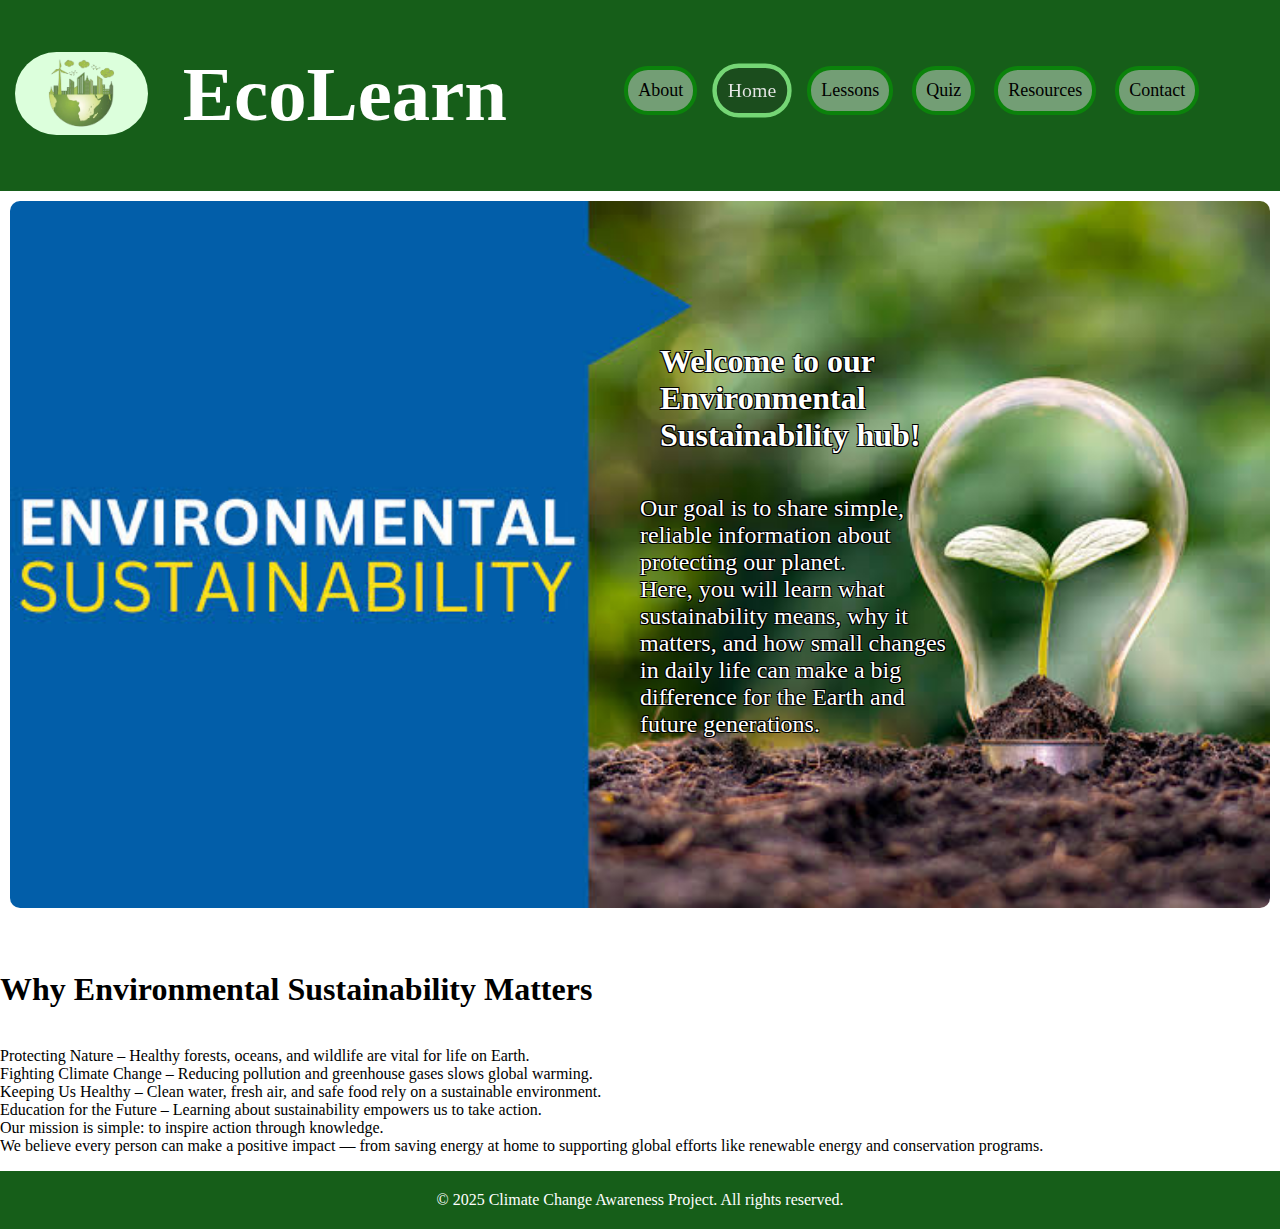
<file: index.html>
<!DOCTYPE html>
<html lang="en">
<head>
    <meta charset="UTF-8">
    <meta name="viewport" content="width=device-width, initial-scale=1.0">
    <title>EcoLearn</title>
    <link rel="icon" type="image/png" href="Images/EcoLearnLogo.PNG">
    <link rel="stylesheet" href="style.css">
</head>
<body>
    <div class="container">
        <header>
            <div class="header">
                <div id="logo">
                    <img class="logo" src="Images/EcoLearnLogo.PNG" alt="Website Logo">
                </div>
                <div id="title">
                    <h1>EcoLearn</h1>
                </div>
            <ul id="nav">
                <li><button onclick="window.location.href='./About.html'" class="button">About</button></li> 
                <li><button onclick="window.location.href='./index.html'" class="button-selected" disabled>Home</button></li>
                <li><button onclick="window.location.href='./Lessons.html'" class="button">Lessons</button></li>
                <li><button onclick="window.location.href='./Quiz.html'" class="button">Quiz</button></li>
                <li><button onclick="window.location.href='./Resources.html'" class="button">Resources</button></li>
                <li><button onclick="window.location.href='./Contact.html'" class="button">Contact</button></li>
            </ul>
            <div class="dropdown">
                <button class="dropbtn">Menu</button>
                <div class="dropdown-content">
                <ul>
                    <li><button onclick="window.location.href='./About.html'" class="button">About</button></li> 
                    <li><button onclick="window.location.href='./index.html'" class="button-selected" disabled>Home</button></li>
                    <li><button onclick="window.location.href='./Lessons.html'" class="button">Lessons</button></li>
                    <li><button onclick="window.location.href='./Quiz.html'" class="button">Quiz</button></li>
                    <li><button onclick="window.location.href='./Resources.html'" class="button">Resources</button></li>
                    <li><button onclick="window.location.href='./Contact.html'" class="button">Contact</button></li>
                </ul>
                </div>
            </div>
        </div>
        </header>

        <main>
            <dive class="main">
                <div id="content">
                    <h1>Welcome to our Environmental Sustainability hub!</h1>
                    Our goal is to share simple, reliable information about protecting our planet.
                    <br>
                    Here, you will learn what sustainability means, why it matters, and how small changes in daily life can make a big difference for the Earth and future generations.
                </div>
                <div id="image"><img class="image" src="Images/EnvironmentalSustainability.jpg" alt="Image 1"></div>
            </div>
            <div>
                <h1>Why Environmental Sustainability Matters</h1>
                <p>
                    <br>Protecting Nature – Healthy forests, oceans, and wildlife are vital for life on Earth.
                    <br>Fighting Climate Change – Reducing pollution and greenhouse gases slows global warming.
                    <br>Keeping Us Healthy – Clean water, fresh air, and safe food rely on a sustainable environment.
                    <br>Education for the Future – Learning about sustainability empowers us to take action.
                    <br>Our mission is simple: to inspire action through knowledge.
                    <br>We believe every person can make a positive impact — from saving energy at home to supporting global efforts like renewable energy and conservation programs.
                </p>
            </div>
        </main>
        <footer class="footer">
            &copy; 2025 Climate Change Awareness Project. All rights reserved.
        </footer>
    </div>
</body>
</html>
</file>
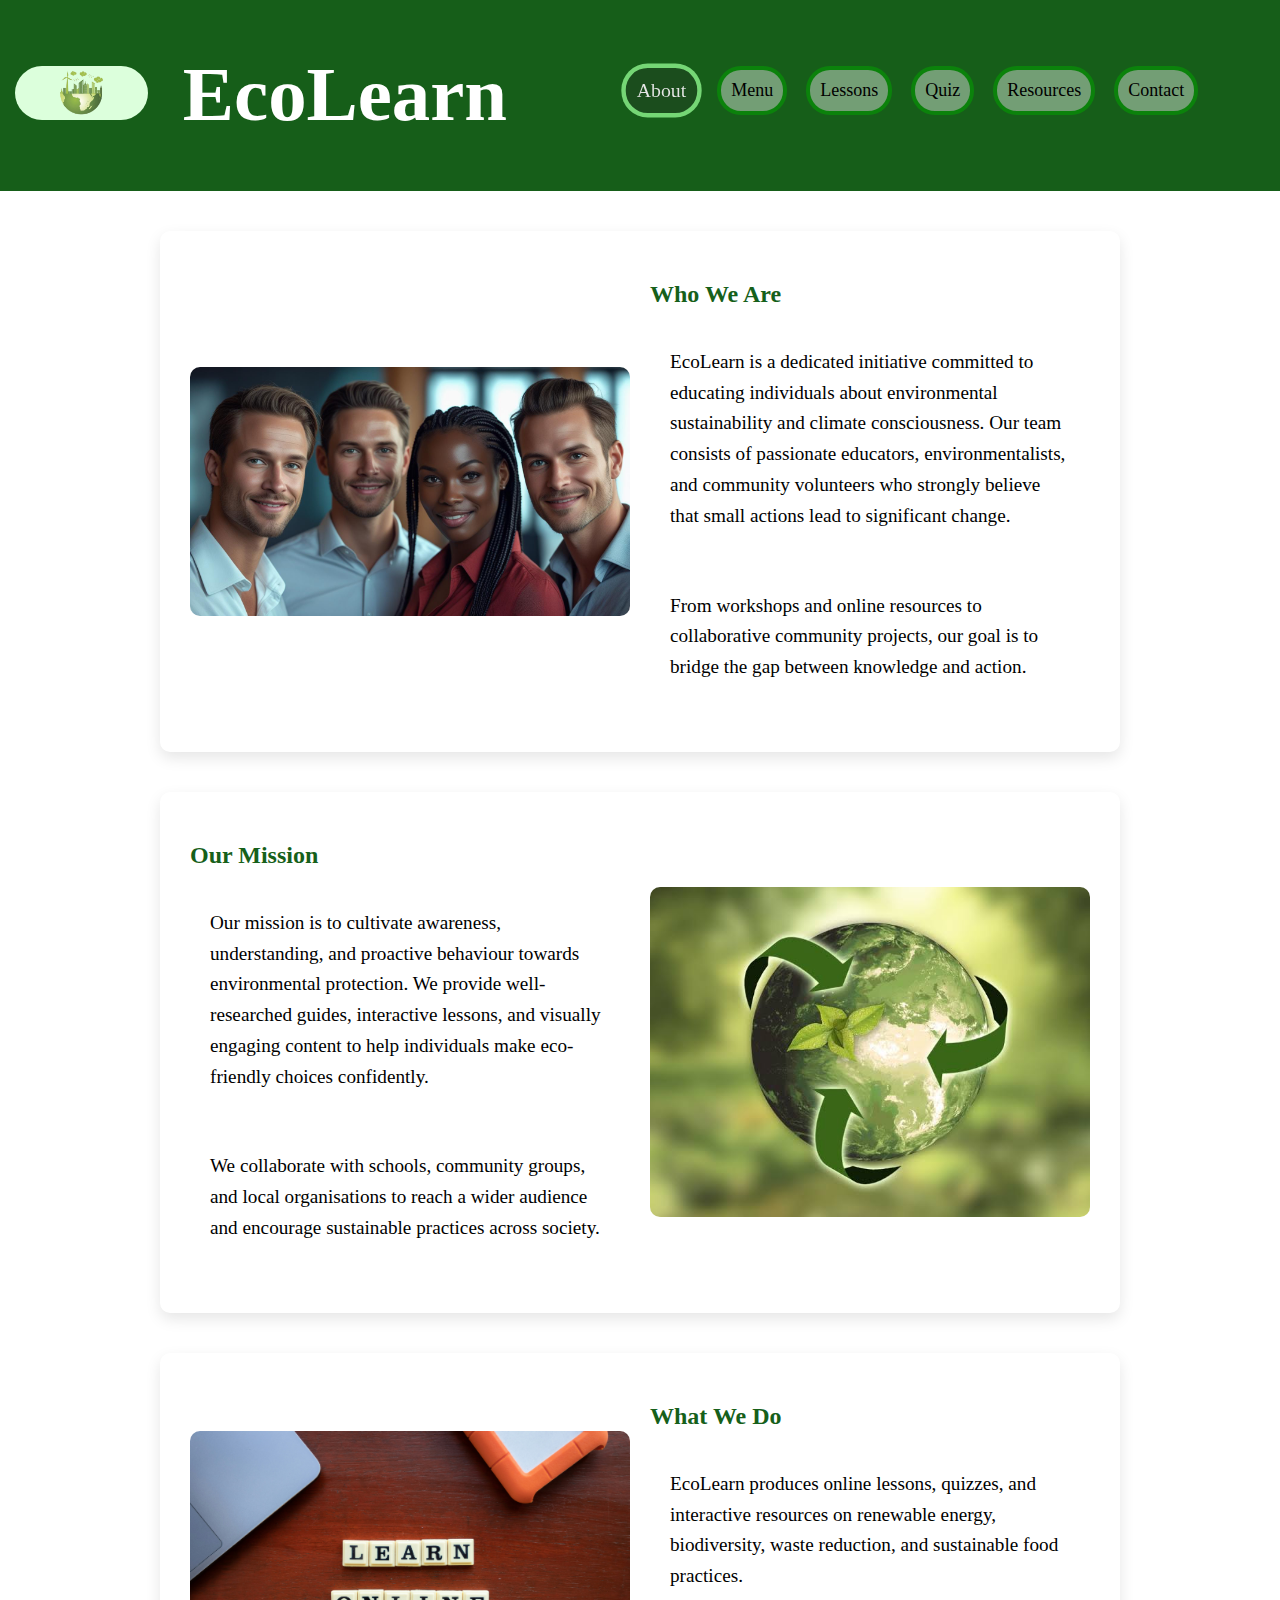
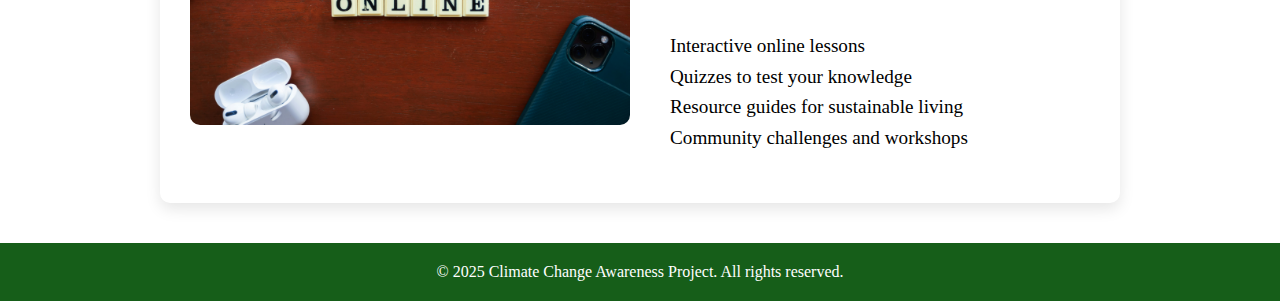
<file: About.html>
<!DOCTYPE html>
<html lang="en">
<head>
    <meta charset="UTF-8">
    <meta name="viewport" content="width=device-width, initial-scale=1.0">
    <title>EcoLearn - About Us</title>
    <link rel="stylesheet" href="style.css">
</head>
<body>
<div class="container">
<header>
<article class="header">
    <section id="logo">
        <img class="logo" src="Images/HalfEarthHalfCity-removebg-preview.png" alt="Website Logo">
    </section>
    <section id="title">
        <h1>EcoLearn</h1>
    </section>
        <ul id="nav">
            <li><button onclick="window.location.href='#'" class="button-selected" disabled>About</button></li> 
            <li><button onclick="window.location.href='./index.html'" class="button">Menu</button></li>
            <li><button onclick="window.location.href='./Lessons.html'" class="button">Lessons</button></li>
            <li><button onclick="window.location.href='./Quiz.html'" class="button">Quiz</button></li>
            <li><button onclick="window.location.href='./Resources.html'" class="button">Resources</button></li>
            <li><button onclick="window.location.href='./Contact.html'" class="button">Contact</button></li>
        </ul>
</article>
</header>

<main>
    <div class="about-block">
        <img src="Images/Colleagues.jpg" alt="Our Team">
        <div class="about-text">
            <h2>Who We Are</h2>
            <p>
                EcoLearn is a dedicated initiative committed to educating individuals about environmental sustainability and climate consciousness. Our team consists of passionate educators, environmentalists, and community volunteers who strongly believe that small actions lead to significant change.
            </p>
            <p>
                From workshops and online resources to collaborative community projects, our goal is to bridge the gap between knowledge and action.
            </p>
        </div>
    </div>

    <div class="about-block">
        <img src="Images/EarthRecycle.jpg" alt="Mission Illustration">
        <div class="about-text">
            <h2>Our Mission</h2>
            <p>
                Our mission is to cultivate awareness, understanding, and proactive behaviour towards environmental protection. We provide well-researched guides, interactive lessons, and visually engaging content to help individuals make eco-friendly choices confidently.
            </p>
            <p>
                We collaborate with schools, community groups, and local organisations to reach a wider audience and encourage sustainable practices across society.
            </p>
        </div>
    </div>

    <div class="about-block">
        <img src="Images/Learn Online.jpg" alt="Sustainability Projects">
        <div class="about-text">
            <h2>What We Do</h2>
            <p>
                EcoLearn produces online lessons, quizzes, and interactive resources on renewable energy, biodiversity, waste reduction, and sustainable food practices.
            </p>
            <ul>
                <li>Interactive online lessons</li>
                <li>Quizzes to test your knowledge</li>
                <li>Resource guides for sustainable living</li>
                <li>Community challenges and workshops</li>
            </ul>
        </div>
    </div>
</main>

<footer class="footer">
    &copy; 2025 Climate Change Awareness Project. All rights reserved.
</footer>
</div>
</body>
</html>
</file>
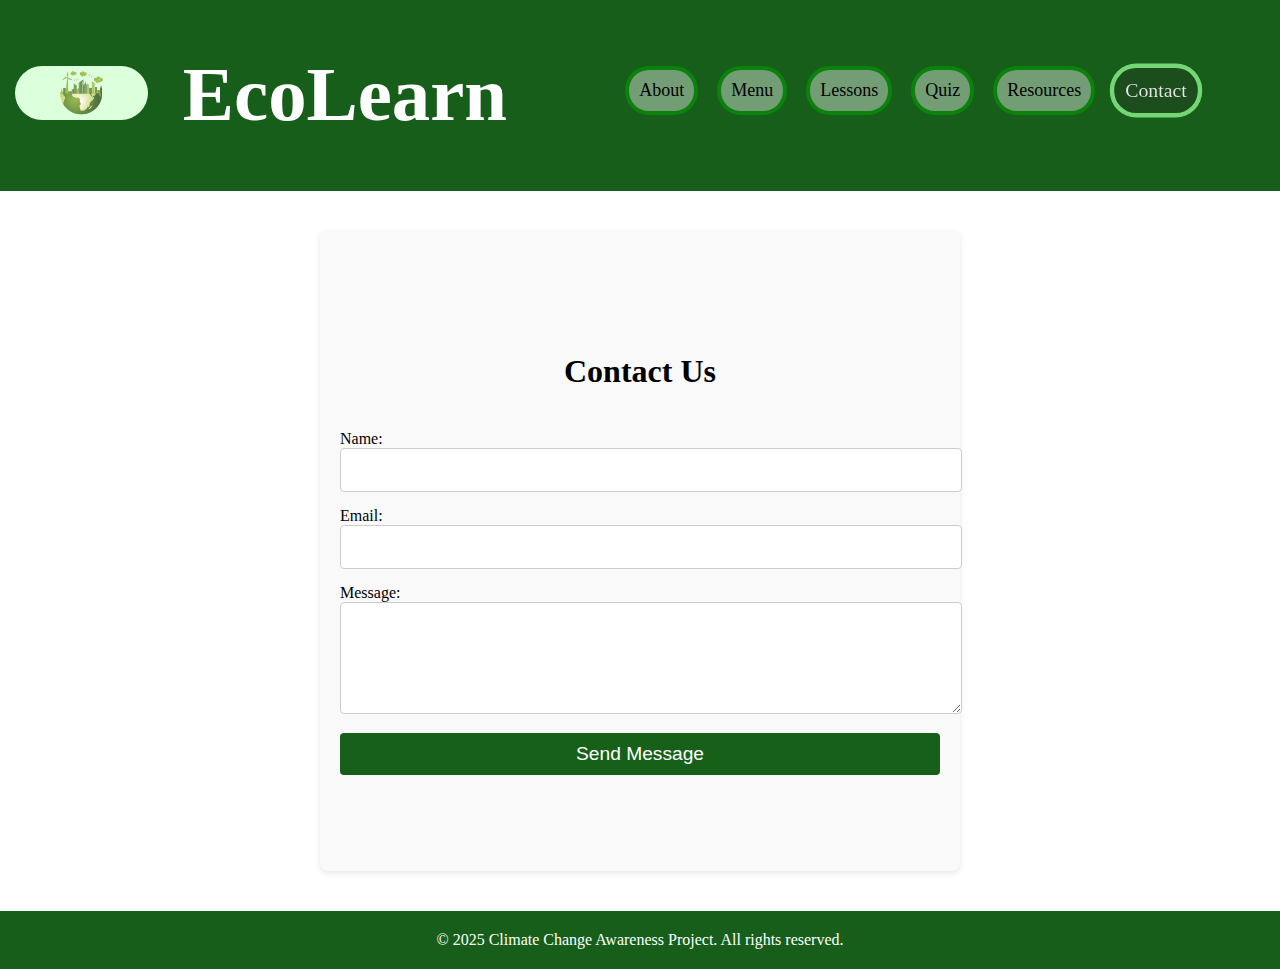
<file: Contact.html>
<!DOCTYPE html>
<html lang="en">
<head>
  <meta charset="UTF-8">
  <meta name="viewport" content="width=device-width, initial-scale=1.0">
  <title>EcoLearn - Contact</title>
  <link rel="stylesheet" href="style.css">
</head>
<body>
  <div class="container">
    <header>
      <article class="header">
        <section id="logo">
          <img class="logo" src="Images/HalfEarthHalfCity-removebg-preview.png" alt="Website Logo">
        </section>
        <section id="title">
          <h1>EcoLearn</h1>
        </section>
        <section id="nav">
          <ul class="nav-menu">
              <li><button onclick="window.location.href='./About.html'" class="button">About</button></li>
                    <li><button onclick="window.location.href='./index.html'" class="button">Menu</button></li>
                    <li><button onclick="window.location.href='./Lessons.html'" class="button">Lessons</button></li>
                    <li><button onclick="window.location.href='./Quiz.html'" class="button">Quiz</button></li>
                    <li><button onclick="window.location.href='./Resources.html'" class="button">Resources</button></li>
                    <li><button onclick="window.location.href='#'" class="button-selected" disabled>Contact</button></li>
          </ul>
        </section>
      </article>
    </header>

    <main>
      <div class="contact-container">
        <h1>Contact Us</h1>
        <form class="contact-form" id="contactForm" action="send_email.php" method="post">
          <div>
            <label for="name">Name:</label>
            <input type="text" id="name" name="name" required>
          </div>

          
          <div>
            <label for="email">Email:</label>
            <input type="email" id="email" name="email" required>
          </div>

          <div>
            <label for="message">Message:</label>
            <textarea id="message" name="message" rows="5" required></textarea>
          </div>

          <input type="submit" value="Send Message">
        </form>
      </div>
    </main>

    <footer class="footer">
      &copy; 2025 Climate Change Awareness Project. All rights reserved.
    </footer>
  </div>
</body>

<script>
    document.getElementById("contactForm").addEventListener("submit", function(event){
      event.preventDefault();
      alert("Thank you for your message! We'll get back to you soon.");
      this.reset();
    });
</script>
</html>
</file>
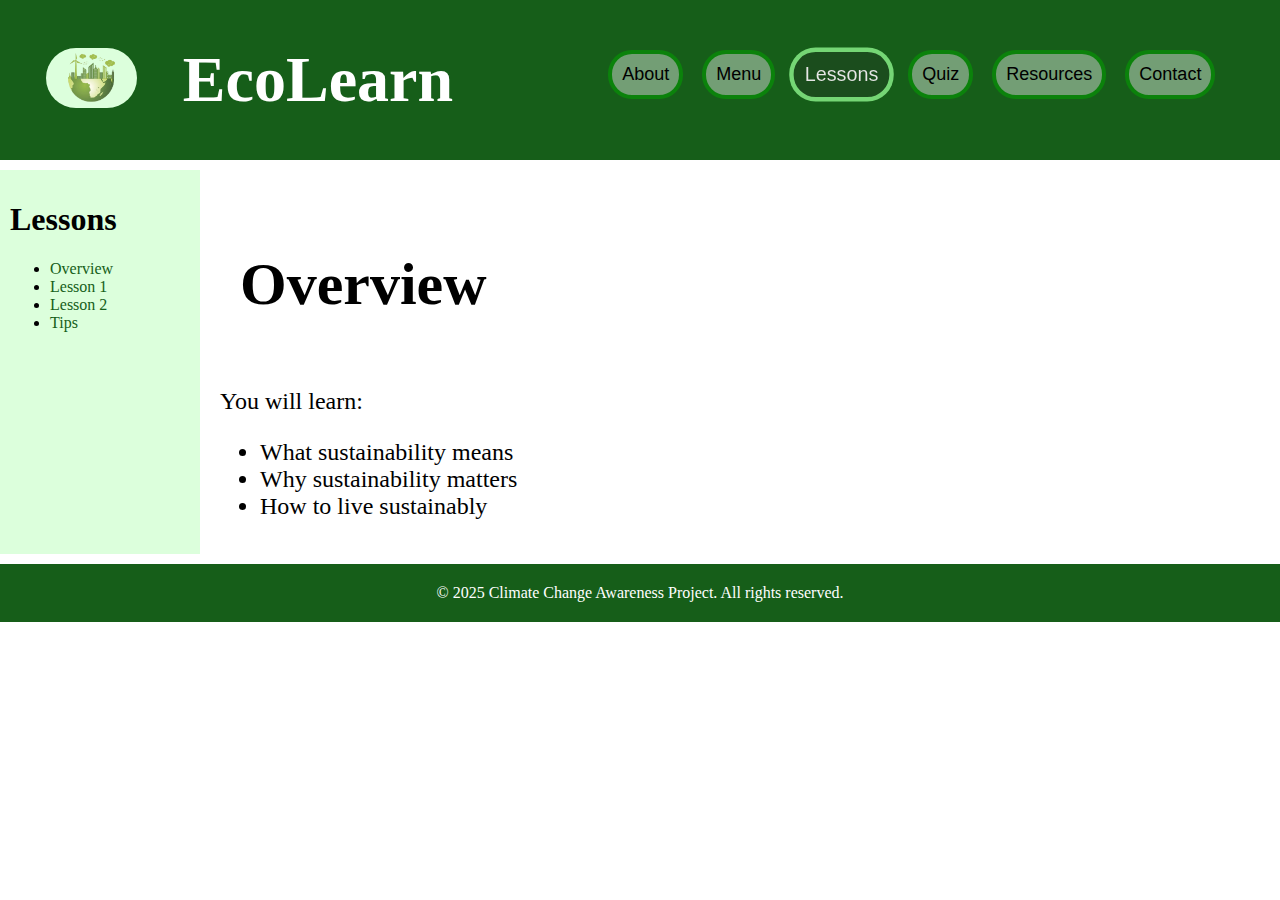
<file: Lessons.html>
<!DOCTYPE html>
<html lang="en">
<head>
    <meta charset="UTF-8">
    <meta name="viewport" content="width=device-width, initial-scale=1.0">
    <title>EcoLearn - Lessons</title>
    <link rel="stylesheet" href="stylelessons.css">
</head>
<body>
    <div class="container">
        <header class="header">
            <article class="header">
                <section id="logo">
                    <img class="logo" src="Images/HalfEarthHalfCity-removebg-preview.png" alt="Website Logo">
                </section>
                <section id="title">
                    <h1>EcoLearn</h1>
                </section>
                <section id="nav">
                    <ul class="nav-menu">
                    <li><button onclick="window.location.href='./About.html'" class="button">About</button></li>
                    <li><button onclick="window.location.href='./Menu.html'" class="button">Menu</button></li>
                    <li><button onclick="window.location.href='#'" class="button-selected" disabled>Lessons</button></li>
                    <li><button onclick="window.location.href='./Quiz.html'" class="button">Quiz</button></li>
                    <li><button onclick="window.location.href='./Resources.html'" class="button">Resources</button></li>
                    <li><button onclick="window.location.href='./Contact.html'" class="button">Contact</button></li>
                </ul>
                </section>
            </article>
        </header>

        <div class="sidebar">
            <h1>Lessons</h1>
            <ul>
                <li><a href="#" onclick="hideAllContentDivs();document.getElementsByClassName('div-content-overview')[0].style.display='block';">Overview</a></li>
                <li><a href="#" onclick="hideAllContentDivs();document.getElementsByClassName('div-content-lesson1')[0].style.display='block';">Lesson 1</a></li>
                <li><a href="#" onclick="hideAllContentDivs();document.getElementsByClassName('div-content-lesson2')[0].style.display='block';">Lesson 2</a></li>
                <li><a href="#" onclick="hideAllContentDivs();document.getElementsByClassName('div-content-lesson3')[0].style.display='block';">Tips</a></li>
            </ul>
        </div>

        <div class="main">
            <div class="content div-content-overview" style="display: block;">
                <h2>Overview</h2>
                <p>You will learn:</p>
                <ul>
                    <li>What sustainability means</li>
                    <li>Why sustainability matters</li>
                    <li>How to live sustainably</li>
                </ul>
            </div>

            <div class="content div-content-lesson1" style="display: none;">
                <h2>Lesson 1: What is Sustainability?</h2>
                <p>Sustainability is about making choices that protect the Earth while meeting human needs. It means using resources like water, energy, and land responsibly so future generations can survive.</p>
                <p>For example, if forests are cut down faster than they regrow, biodiversity suffers and the climate is damaged. Responsible usage allows nature to recover, benefiting both the planet and humans.</p>
                <h3>Comparison of sustainable vs unsustainable practices:</h3>
                <table border="1" cellpadding="10" cellspacing="0" style="border-collapse: collapse; width: 100%;">
                    <tr style="background-color: #16601a; color: white;">
                        <th>Action</th>
                        <th>Sustainable Approach</th>
                        <th>Unsustainable Approach</th>
                    </tr>
                    <tr style="background-color: #e0f5e0;">
                        <td>Energy</td>
                        <td>Use solar or wind power</td>
                        <td>Burn coal or petrol</td>
                    </tr>
                    <tr style="background-color: #f0fdf0;">
                        <td>Water</td>
                        <td>Short showers, fix leaks</td>
                        <td>Overuse or wastage</td>
                    </tr>
                    <tr style="background-color: #e0f5e0;">
                        <td>Food</td>
                        <td>Buy local & seasonal</td>
                        <td>Excessive packaging, imported goods</td>
                    </tr>
                </table>
            </div>

            <div class="content div-content-lesson2" style="display: none;">
                <h2>Lesson 2: Why Sustainability Matters</h2>
                <p>Sustainability protects life on Earth. Our planet has limited resources; waste and pollution affect future generations. Protecting biodiversity ensures plants, animals, and ecosystems thrive. Healthy ecosystems provide food, clean air, and water. Sustainability also reduces climate change by lowering greenhouse gas emissions.</p>
                <ul>
                    <li>Reduce waste: Buy only what you need, avoid single-use plastics</li>
                    <li>Reuse items: Bags, bottles, clothing</li>
                    <li>Recycle: Paper, glass, plastic</li>
                </ul>
                <p>Saving energy and water is another key step. Turn off unused lights, take shorter showers, use energy-efficient appliances. Support renewable energy like solar or wind to reduce pollution. Small daily actions, when multiplied, can create a big impact.</p>
                <h3>Practical Examples:</h3>
                <table border="1" cellpadding="10" cellspacing="0" style="border-collapse: collapse; width: 100%;">
                    <tr style="background-color: #16601a; color: white;">
                        <th>Area</th>
                        <th>Action</th>
                    </tr>
                    <tr style="background-color: #e0f5e0;">
                        <td>Home</td>
                        <td>Turn off lights, recycle, use energy-efficient appliances</td>
                    </tr>
                    <tr style="background-color: #f0fdf0;">
                        <td>Travel</td>
                        <td>Walk, cycle, carpool, use public transport</td>
                    </tr>
                    <tr style="background-color: #e0f5e0;">
                        <td>Food</td>
                        <td>Eat plant-based meals, buy local, reduce food waste</td>
                    </tr>
                    <tr style="background-color: #f0fdf0;">
                        <td>Energy</td>
                        <td>Install solar panels, use smart thermostats, unplug devices</td>
                    </tr>
                </table>
            </div>

            <div class="content div-content-lesson3" style="display: none;">
                <h2>Tips to follow</h2>
                <ul>
                    <li>Reduce, Reuse, Recycle</li>
                    <li>Use renewable energy (solar, wind, hydro)</li>
                    <li>Save water and energy</li>
                    <li>Support local, eco-friendly businesses</li>
                    <li>Educate others about sustainable practices</li>
                </ul>
            </div>
        </div>

        <footer class="footer">
            &copy; 2025 Climate Change Awareness Project. All rights reserved.
        </footer>
    </div>

<script>
    function hideAllContentDivs(){
    var contentDivs = document.getElementsByClassName('content');
        for (var i = 0; i < contentDivs.length; ++i) {
            contentDivs[i].style.display='none';
        }
    };
</script>
</body>
</html>
</file>
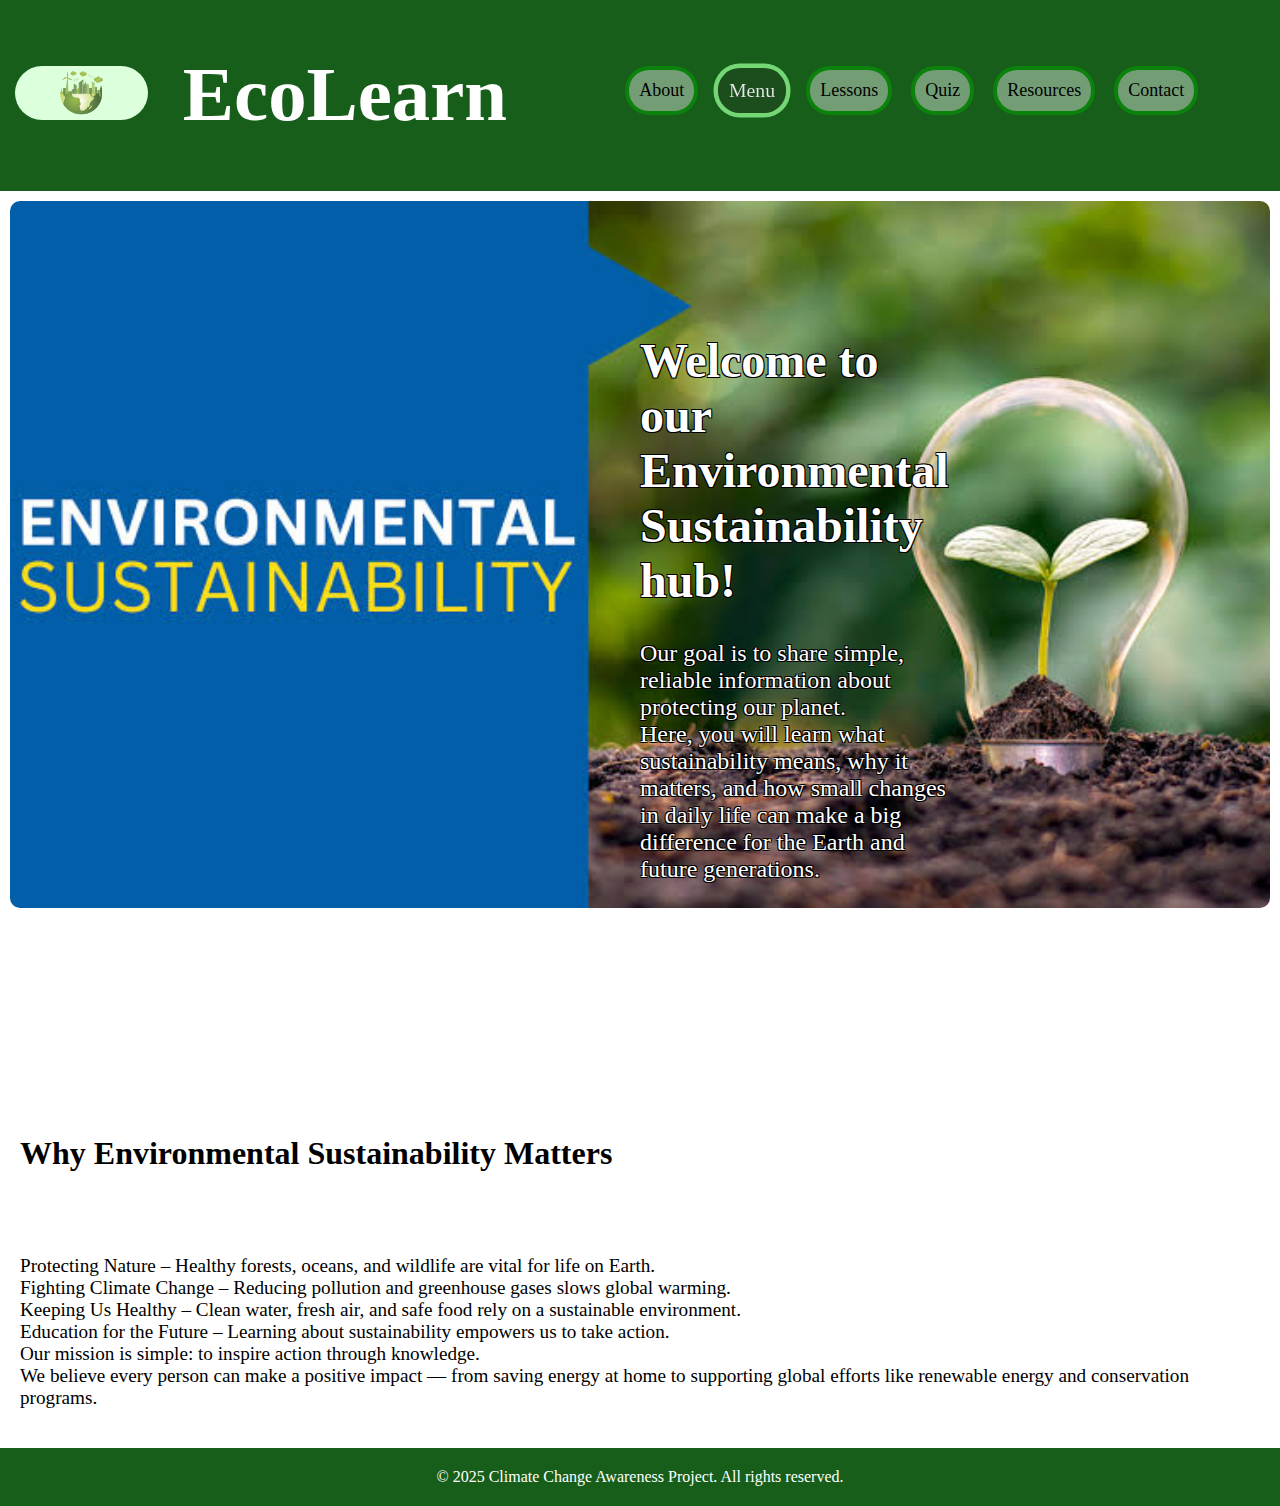
<file: Menu.html>
<!DOCTYPE html>
<html lang="en">
<head>
    <meta charset="UTF-8">
    <meta name="viewport" content="width=device-width, initial-scale=1.0">
    <title>EcoLearn</title>
    <link rel="stylesheet" href="style.css">
</head>
<body>
    <div class="container">
        <header>
            <article class="header">
                <section id="logo">
                    <img class="logo" src="Images/HalfEarthHalfCity-removebg-preview.png" alt="Website Logo">
                </section>
                <section id="title">
                    <h1>EcoLearn</h1>
                </section>
                <section id="nav">
                <ul class="nav-menu">
                    <li><button onclick="window.location.href='./About.html'" class="button">About</button></li>
                    <li><button onclick="window.location.href='./Menu.html'" class="button-selected" disabled>Menu</button></li> 
                    <li><button onclick="window.location.href='./Lessons.html'" class="button">Lessons</button></li>
                    <li><button onclick="window.location.href='./Quiz.html'" class="button">Quiz</button></li>
                    <li><button onclick="window.location.href='./Resources.html'" class="button">Resources</button></li>
                    <li><button onclick="window.location.href='./Contact.html'" class="button">Contact</button></li>
                </ul>
            </section>
            </article>
        </header>

        <main>
            <article class="main">
                <section id="content">
                    <h1>Welcome to our Environmental Sustainability hub!</h1>
                    Our goal is to share simple, reliable information about protecting our planet.
                    <br>
                    Here, you will learn what sustainability means, why it matters, and how small changes in daily life can make a big difference for the Earth and future generations.
                </section>
                <section id="image"><img class="image" src="Images/EnvironmentalSustainability.jpg" alt="Image 1"></section>
            </article>
            <div>
                <h1>Why Environmental Sustainability Matters</h1>
                <p>
                    <br>Protecting Nature – Healthy forests, oceans, and wildlife are vital for life on Earth.
                    <br>Fighting Climate Change – Reducing pollution and greenhouse gases slows global warming.
                    <br>Keeping Us Healthy – Clean water, fresh air, and safe food rely on a sustainable environment.
                    <br>Education for the Future – Learning about sustainability empowers us to take action.
                    <br>Our mission is simple: to inspire action through knowledge.
                    <br>We believe every person can make a positive impact — from saving energy at home to supporting global efforts like renewable energy and conservation programs.
                </p>
            </div>
        </main>
        <footer class="footer">
            &copy; 2025 Climate Change Awareness Project. All rights reserved.
        </footer>
    </div>
</body>
</html>
</file>
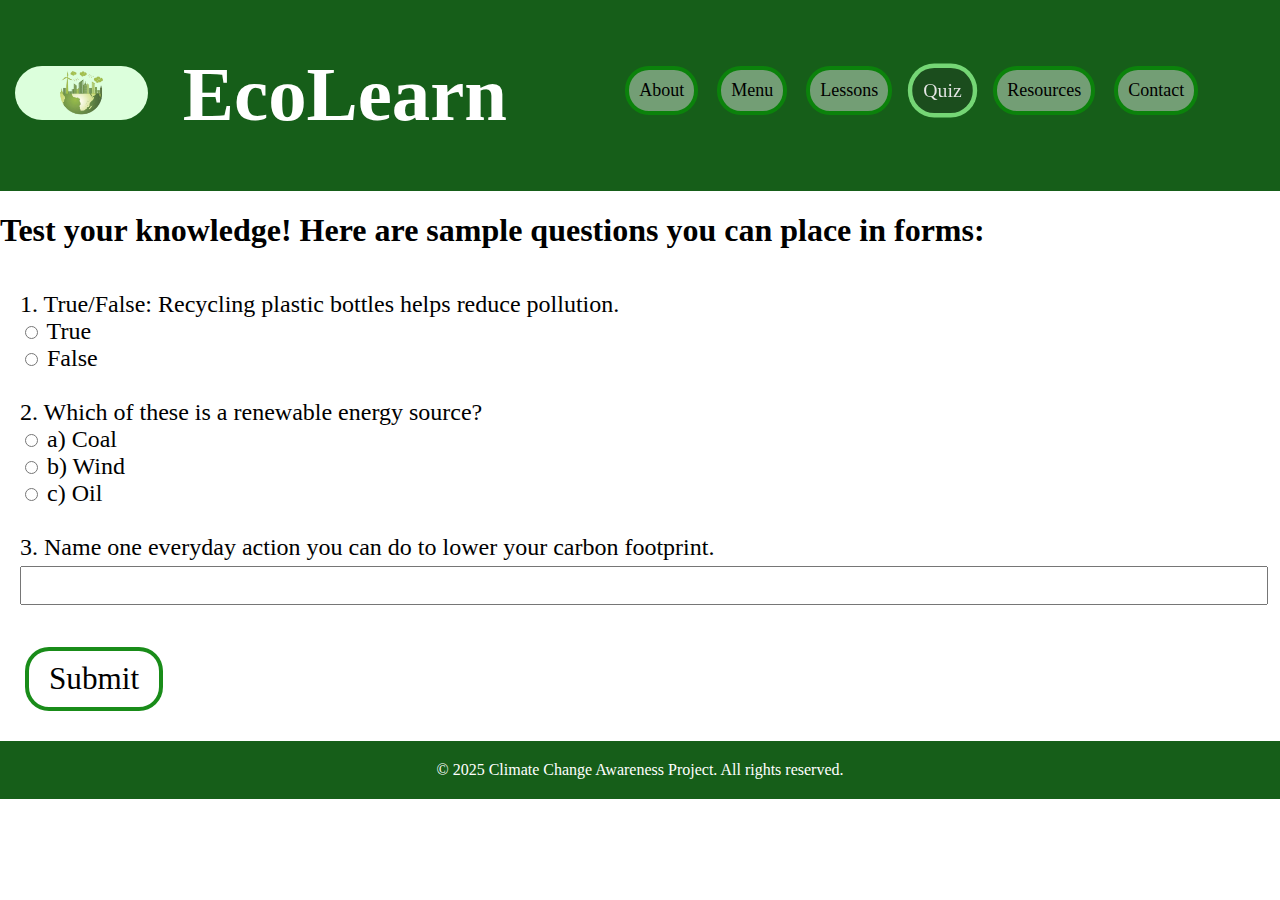
<file: Quiz.html>
<!DOCTYPE html>
<html lang="en">
<head>
    <meta charset="UTF-8">
    <meta name="viewport" content="width=device-width, initial-scale=1.0">
    <title>EcoLearn - Quiz</title>
    <link rel="stylesheet" href="style.css">
</head>
<body>
    <div class="container">
        <header>
            <article class="header">
                <section id="logo">
                    <img class="logo" src="Images/HalfEarthHalfCity-removebg-preview.png" alt="Website Logo">
                </section>
                <section id="title">
                    <h1>EcoLearn</h1>
                </section>
                            <ul id="nav">
                <li><button onclick="window.location.href='./About.html'" class="button">About</button></li> 
                <li><button onclick="window.location.href='./index.html'" class="button">Menu</button></li>
                <li><button onclick="window.location.href='./Lessons.html'" class="button">Lessons</button></li>
                <li><button onclick="window.location.href='./Quiz.html'" class="button-selected" disabled>Quiz</button></li>
                <li><button onclick="window.location.href='./Resources.html'" class="button">Resources</button></li>
                <li><button onclick="window.location.href='./Contact.html'" class="button">Contact</button></li>
            </ul>
            <div class="dropdown">
                <button class="dropbtn">Dropdown</button>
                <div class="dropdown-content">
                <ul>
                    <li><button onclick="window.location.href='./About.html'" class="button">About</button></li> 
                    <li><button onclick="window.location.href='./index.html'" class="button">Menu</button></li>
                    <li><button onclick="window.location.href='./Lessons.html'" class="button">Lessons</button></li>
                    <li><button onclick="window.location.href='./Quiz.html'" class="button-selected" disabled>Quiz</button></li>
                    <li><button onclick="window.location.href='./Resources.html'" class="button">Resources</button></li>
                    <li><button onclick="window.location.href='./Contact.html'" class="button">Contact</button></li>
                </ul>
                </div>
            </div>
            </article>
        </header>

        <main>
             <h1>Test your knowledge! Here are sample questions you can place in forms:</h1>
                <form class="quiz-form">
                    <label for="question1">1. True/False: Recycling plastic bottles helps reduce pollution.</label><br>
                    <input type="radio" id="q1_true" name="question1" value="true">
                    <label for="q1_true" id="q1_correct">True</label><br>
                    <input type="radio" id="q1_false" name="question1" value="false">
                    <label for="q1_false" id="q1_incorrect">False</label><br><br>

                    <label for="question2">2. Which of these is a renewable energy source?</label><br>
                    <input type="radio" id="q2_coal" name="question2" value="coal">
                    <label for="q2_coal" id="q2_incorrect">a) Coal</label><br>
                    <input type="radio" id="q2_wind" name="question2" value="wind">
                    <label for="q2_wind" id="q2_correct">b) Wind</label><br>
                    <input type="radio" id="q2_oil" name="question2" value="oil">
                    <label for="q2_oil" id="q2_incorrect2">c) Oil</label><br><br>

                    <label for="question3" id="q3_correct">3. Name one everyday action you can do to lower your carbon footprint.</label><br>
                    <input type="text" id="question3" name="question3"><br><br>

                    <input class="button" type="submit" value="Submit">
                </form>
        </main>

        <footer class="footer">
            &copy; 2025 Climate Change Awareness Project. All rights reserved.
        </footer>
    </div>
</body>
<script>
        document.querySelector("form").addEventListener("submit", function(event) {
            event.preventDefault(); 

            var q1Answer = document.querySelector("input[name='question1']:checked");
            var q2Answer = document.querySelector("input[name='question2']:checked");
            var q3Answer = document.querySelector("input[name='question3']").value;

            var q1_correct = document.getElementById("q1_correct");
            var q2_correct = document.getElementById("q2_correct");
            var q3_correct = document.getElementById("q3_correct");
            var q1_incorrect = document.getElementById("q1_incorrect");
            var q2_incorrect = document.getElementById("q2_incorrect");
            var q2_incorrect2 = document.getElementById("q2_incorrect2");
            var q3_incorrect = document.getElementById("q3_incorrect");

            if (!q1Answer || !q2Answer || !q3Answer) {
                alert("Please answer all questions.");
                return;
            }

            var results = {
                question1: q1Answer.value,
                question2: q2Answer.value,
                question3: q3Answer
            };

                q1_correct.style.backgroundColor = "green";
                q1_correct.style.color = "white";

                q2_correct.style.backgroundColor = "green";
                q2_correct.style.color = "white";

            var score = 0;
            if (results.question1 === "true") {
                score++;
            };
            if (results.question2 === "wind") {
                score++;
            };
            if (["walking", "biking", "using public transport", "reuse", "reduce", "recycle", "recycling"].includes(results.question3.toLowerCase())) {
                score++;
                q3_correct.style.color = "green";
            }
            else {
                q3_correct.style.color = "red";
            }

            alert("Your score: " + score + "/3");
        });
    </script>
</html>
</file>
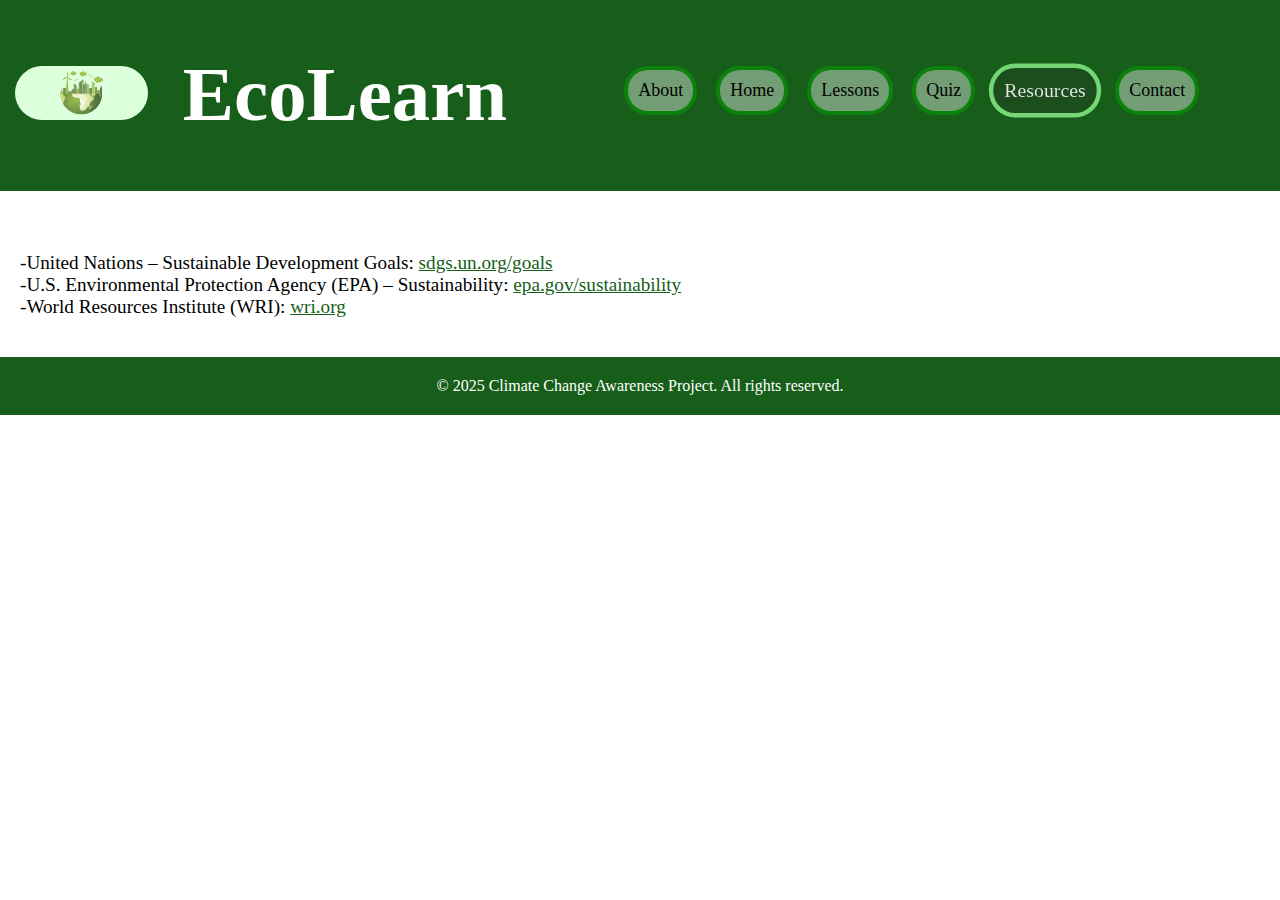
<file: Resources.html>
<!DOCTYPE html>
<html lang="en">
<head>
    <meta charset="UTF-8">
    <meta name="viewport" content="width=device-width, initial-scale=1.0">
    <title>EcoLearn - Resources</title>
    <link rel="stylesheet" href="style.css">
</head>
<body>
    <div class="container">
        <header>
            <article class="header">
                <section id="logo">
                    <img class="logo" src="Images/HalfEarthHalfCity-removebg-preview.png" alt="Website Logo">
                </section>
                <section id="title">
                    <h1>EcoLearn</h1>
                </section>
                            <ul id="nav">
                <li><button onclick="window.location.href='./About.html'" class="button">About</button></li> 
                <li><button onclick="window.location.href='./index.html'" class="button">Home</button></li>
                <li><button onclick="window.location.href='./Lessons.html'" class="button">Lessons</button></li>
                <li><button onclick="window.location.href='./Quiz.html'" class="button">Quiz</button></li>
                <li><button onclick="window.location.href='./Resources.html'" class="button-selected" disabled>Resources</button></li>
                <li><button onclick="window.location.href='./Contact.html'" class="button">Contact</button></li>
            </ul>
            <div class="dropdown">
                <button class="dropbtn">Menu</button>
                <div class="dropdown-content">
                <ul>
                    <li><button onclick="window.location.href='./About.html'" class="button">About</button></li> 
                    <li><button onclick="window.location.href='./index.html'" class="button">Home</button></li>
                    <li><button onclick="window.location.href='./Lessons.html'" class="button">Lessons</button></li>
                    <li><button onclick="window.location.href='./Quiz.html'" class="button">Quiz</button></li>
                    <li><button onclick="window.location.href='./Resources.html'" class="button-selected" disabled>Resources</button></li>
                    <li><button onclick="window.location.href='./Contact.html'" class="button">Contact</button></li>
                </ul>
                </div>
            </div>
            </article>
        </header>

        <main>
            <div>
                <p>
                    <br>-United Nations – Sustainable Development Goals: <a href="https://sdgs.un.org/goals">sdgs.un.org/goals</a>
                    <br>-U.S. Environmental Protection Agency (EPA) – Sustainability: <a href="https://www.epa.gov/sustainability">epa.gov/sustainability</a>
                    <br>-World Resources Institute (WRI): <a href="https://wri.org">wri.org</a>
                </p>
            </div>
        </main>

        <footer class="footer">
            &copy; 2025 Climate Change Awareness Project. All rights reserved.
        </footer>
    </div>
</body>
</html>
</file>
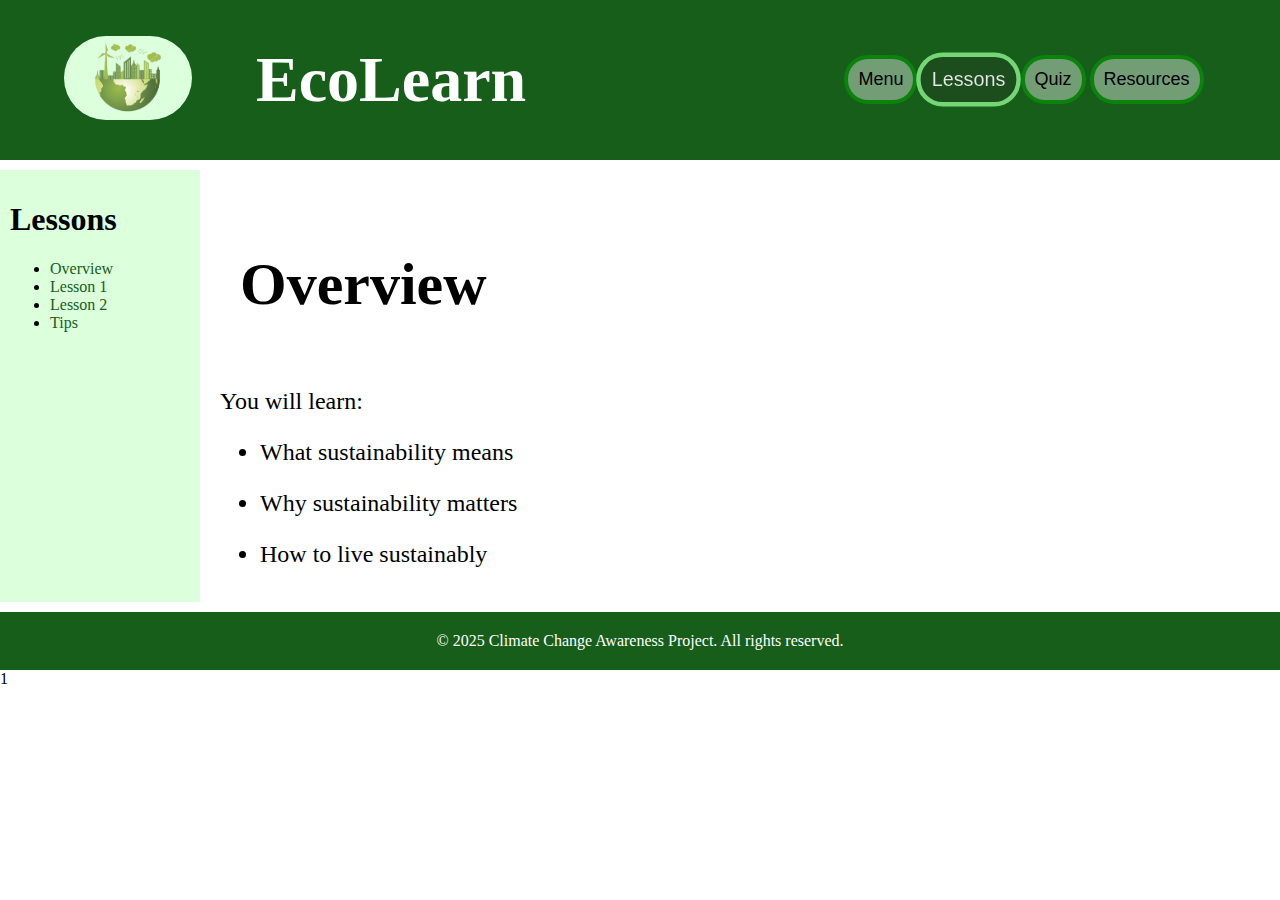
<file: WPR_GroupProject/Lessons.html>
<!DOCTYPE html>
<html lang="en">
<head>
    <meta charset="UTF-8">
    <meta name="viewport" content="width=device-width, initial-scale=1.0">
    <title>EcoLearn - Lessons</title>
    <link rel="stylesheet" href="stylelessons.css">
    <meta name="viewport" content="width=device-width, initial-scale=1.0">
</head>
<body>
    <div class="container">
        <header class="header">
            <article class="header">
                <section id="logo">
                    <img class="logo" src="Images/HalfEarthHalfCity-removebg-preview.png" alt="Website Logo">
                </section>
                <section id="title">
                    <h1>EcoLearn</h1>
                </section>
                <section id="nav">
                    <button onclick="window.location.href='./Menu.html'" class="button">Menu</button>
                    <button onclick="window.location.href='./Lessons.html'" class="button-selected" disabled>Lessons</button>
                    <button onclick="window.location.href='./Quiz.html'" class="button">Quiz</button>
                    <button onclick="window.location.href='./Resources.html'" class="button">Resources</button>
                </section>
            </article>
        </header>

        <div class="sidebar">
            <h1>Lessons</h1>
            <ul>
                <li><a href="#" onclick="hideAllContentDivs();document.getElementsByClassName('div-content-overview')[0].style.display='block';">Overview</a></li>
                <li><a href="#" onclick="hideAllContentDivs();document.getElementsByClassName('div-content-lesson1')[0].style.display='block';">Lesson 1</a></li>
                <li><a href="#" onclick="hideAllContentDivs();document.getElementsByClassName('div-content-lesson2')[0].style.display='block';">Lesson 2</a></li>
                <li><a href="#" onclick="hideAllContentDivs();document.getElementsByClassName('div-content-lesson3')[0].style.display='block';">Tips</a></li>
            </ul>
        </div>

        <div class="main">
            <div class="content div-content-overview" style="display: block;">
                <h2>Overview</h2>
                <p>You will learn:</p>
                <ul>
                    <li><p>What sustainability means</p></li>
                    <li><p>Why sustainability matters</p></li>
                    <li><p>How to live sustainably</p></li>
                </ul>
            </div>
            <div class="content div-content-lesson1" style="display: none;">
                <h2>Lesson 1: What is Sustainability?</h2>
                <p>Sustainability is about making choices that protect the Earth while meeting human needs. It means using resources like water, energy, and land in ways that do not harm the environment or limit the ability of future generations to survive.
                <br>
                <br>For example, if we cut down forests faster than they can regrow, we lose biodiversity and damage the climate. But if we use resources carefully, nature can recover, and people can continue to benefit.
                <br>
                <br>Environmental sustainability is one part of the bigger picture of sustainability, alongside social and economic aspects. Together, they aim to create a balanced, fair, and healthy future for everyone.</p>
            </div>
            <div class="content div-content-lesson2" style="display: none;">
                <h2>Lesson 2: Why Sustainability Matters</h2>
                <p>Sustainability is essential because it helps protect life on Earth. Our planet has limited resources, and if we waste or pollute them, future generations will face serious challenges. Protecting biodiversity means keeping plants, animals, and ecosystems safe. For example, bees pollinate crops, forests clean the air, and wetlands filter water. When these systems are destroyed, humans also suffer. Sustainability also plays a big role in reducing climate change by lowering greenhouse gas emissions. Cleaner energy, less waste, and responsible consumption help slow global warming. By living sustainably, we not only protect the environment but also ensure better health, cleaner communities, and stronger economies.
                <br>
                <br>Living sustainably does not always mean making huge lifestyle changes. Even small actions can have a big impact if many people take part. The principle of “Reduce, Reuse, Recycle” is a good place to start:
                <br>
                </p>
                <ul>
                    <li><p>Reduce waste by buying only what you need and avoiding single-use plastics.</p></li>
                    <li><p>Reuse items like bags, bottles, and clothing instead of throwing them away.</p></li>
                    <li><p>Recycle materials such as paper, glass, and plastic to keep them out of landfills.</p></li>
                </ul>
                <p>
                <br>Another important step is to save energy and water. Simple habits like turning off unused lights, taking shorter showers, or switching to energy-efficient appliances reduce strain on natural resources. Supporting renewable energy — like solar or wind power — instead of fossil fuels also helps reduce pollution. By making these choices, we protect the planet while improving our quality of life.
                </p>
            </div>
            <div class="content div-content-lesson3" style="display: none;">
                <h2>Tips to follow:</h2>
                <p>-Reduce, Reuse, Recycle
                <br>-Use renewable energy (solar, wind, hydro)
                <br>-Save water and energy</p>
            </div>
        </div>

        <footer class="footer">
            &copy; 2025 Climate Change Awareness Project. All rights reserved.
        </footer>
    </div>1
</body>

<script>
function hideAllContentDivs(){
  var contentDivs = document.getElementsByClassName('content');
  for (var i = 0; i < contentDivs.length; ++i) {
      var div = contentDivs[i];  
      div.style.display='none';
  }
};
</script>

</html>
</file>
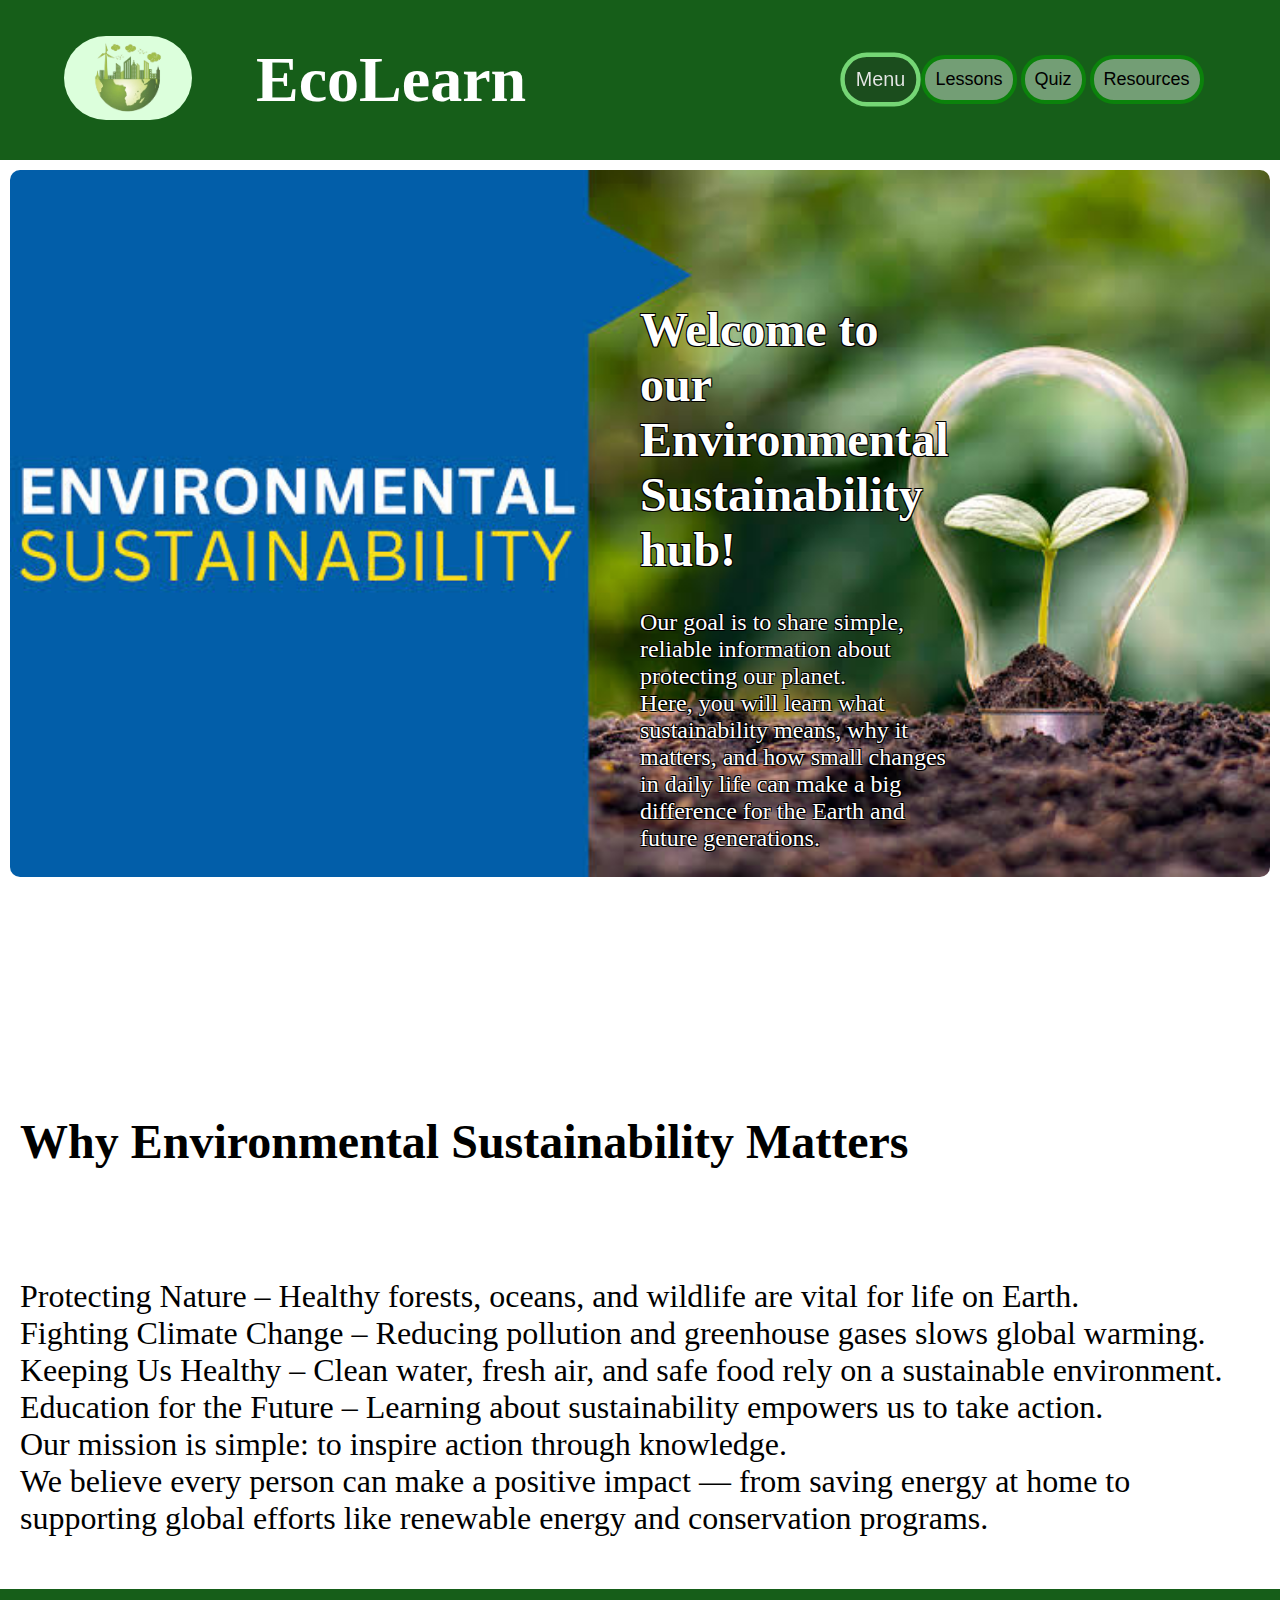
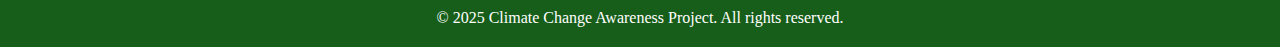
<file: WPR_GroupProject/Menu.html>
<!DOCTYPE html>
<html lang="en">
<head>
    <meta charset="UTF-8">
    <meta name="viewport" content="width=device-width, initial-scale=1.0">
    <title>EcoLearn</title>
    <link rel="stylesheet" href="style.css">
    <meta name="viewport" content="width=device-width, initial-scale=1.0">
</head>
<body>
    <div class="container">
        <header>
            <article class="header">
                <section id="logo">
                    <img class="logo" src="Images/HalfEarthHalfCity-removebg-preview.png" alt="Website Logo">
                </section>
                <section id="title">
                    <h1>EcoLearn</h1>
                </section>
                <section id="nav">
                    <button onclick="window.location.href='./Menu.html'" class="button-selected" disabled>Menu</button>
                    <button onclick="window.location.href='./Lessons.html'" class="button">Lessons</button>
                    <button onclick="window.location.href='./Quiz.html'" class="button">Quiz</button>
                    <button onclick="window.location.href='./Resources.html'" class="button">Resources</button>
                </section>
            </article>
        </header>

        <main>
            <article class="main">
                <section id="content">
                    <h1>Welcome to our Environmental Sustainability hub!</h1>
                    Our goal is to share simple, reliable information about protecting our planet.
                    <br>
                    Here, you will learn what sustainability means, why it matters, and how small changes in daily life can make a big difference for the Earth and future generations.
                </section>
                <section id="image"><img class="image" src="Images/EnvironmentalSustainability.jpg" alt="Image 1"></section>
            </article>
            <div>
                <h1>Why Environmental Sustainability Matters</h1>
                <p>
                    <br>Protecting Nature – Healthy forests, oceans, and wildlife are vital for life on Earth.
                    <br>Fighting Climate Change – Reducing pollution and greenhouse gases slows global warming.
                    <br>Keeping Us Healthy – Clean water, fresh air, and safe food rely on a sustainable environment.
                    <br>Education for the Future – Learning about sustainability empowers us to take action.
                    <br>Our mission is simple: to inspire action through knowledge.
                    <br>We believe every person can make a positive impact — from saving energy at home to supporting global efforts like renewable energy and conservation programs.
                </p>
            </div>
        </main>
        <footer class="footer">
            &copy; 2025 Climate Change Awareness Project. All rights reserved.
        </footer>
    </div>
</body>
</html>
</file>
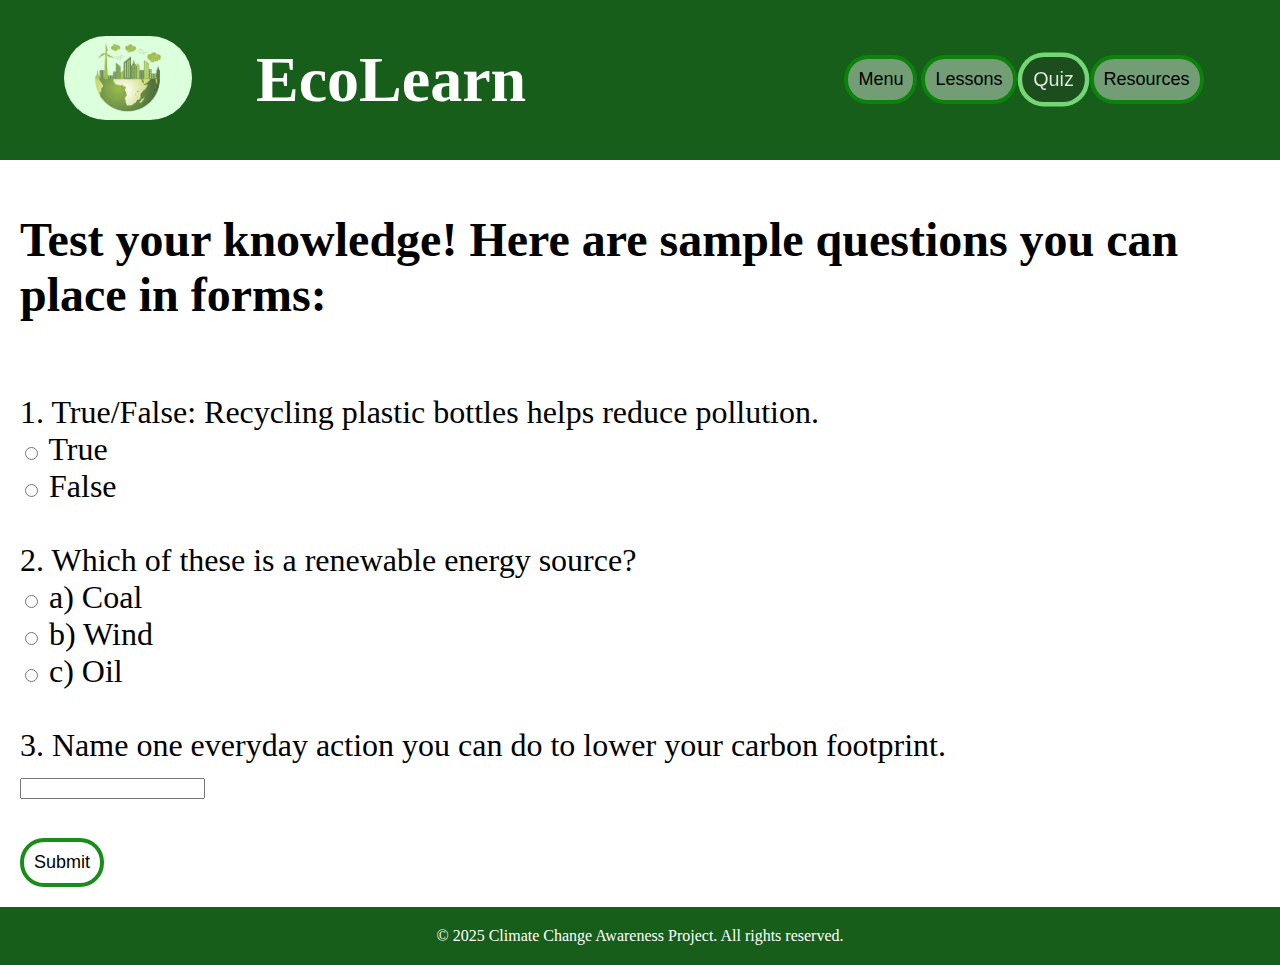
<file: WPR_GroupProject/Quiz.html>
<!DOCTYPE html>
<html lang="en">
<head>
    <meta charset="UTF-8">
    <meta name="viewport" content="width=device-width, initial-scale=1.0">
    <title>EcoLearn - Quiz</title>
    <link rel="stylesheet" href="style.css">
    <meta name="viewport" content="width=device-width, initial-scale=1.0">
</head>
<body>
    <div class="container">
        <header>
            <article class="header">
                <section id="logo">
                    <img class="logo" src="Images/HalfEarthHalfCity-removebg-preview.png" alt="Website Logo">
                </section>
                <section id="title">
                    <h1>EcoLearn</h1>
                </section>
                <section id="nav">
                    <button onclick="window.location.href='./Menu.html'" class="button">Menu</button>
                    <button onclick="window.location.href='./Lessons.html'" class="button">Lessons</button>
                    <button onclick="window.location.href='./Quiz.html'" class="button-selected" disabled>Quiz</button>
                    <button onclick="window.location.href='./Resources.html'" class="button">Resources</button>
                </section>
            </article>
        </header>

        <main>
            <div id="quiz">
            <h1>Test your knowledge! Here are sample questions you can place in forms:</h1>
                <form class="quiz-form">
                    <label for="question1">1. True/False: Recycling plastic bottles helps reduce pollution.</label><br>
                    <input type="radio" id="q1_true" name="question1" value="true">
                    <label for="q1_true" id="q1_correct">True</label><br>
                    <input type="radio" id="q1_false" name="question1" value="false">
                    <label for="q1_false" id="q1_incorrect">False</label><br><br>

                    <label for="question2">2. Which of these is a renewable energy source?</label><br>
                    <input type="radio" id="q2_coal" name="question2" value="coal">
                    <label for="q2_coal" id="q2_incorrect">a) Coal</label><br>
                    <input type="radio" id="q2_wind" name="question2" value="wind">
                    <label for="q2_wind" id="q2_correct">b) Wind</label><br>
                    <input type="radio" id="q2_oil" name="question2" value="oil">
                    <label for="q2_oil" id="q2_incorrect2">c) Oil</label><br><br>

                    <label for="question3" id="q3_correct">3. Name one everyday action you can do to lower your carbon footprint.</label><br>
                    <input type="text" id="question3" name="question3"><br><br>

                    <input class="button" type="submit" value="Submit">
                </form>
            </div>
        </main>

        <footer class="footer">
            &copy; 2025 Climate Change Awareness Project. All rights reserved.
        </footer>
    </div>
</body>
    <script>
        document.querySelector("form").addEventListener("submit", function(event) {
            event.preventDefault(); 

            var q1Answer = document.querySelector("input[name='question1']:checked");
            var q2Answer = document.querySelector("input[name='question2']:checked");
            var q3Answer = document.querySelector("input[name='question3']").value;

            var q1_correct = document.getElementById("q1_correct");
            var q2_correct = document.getElementById("q2_correct");
            var q3_correct = document.getElementById("q3_correct");
            var q1_incorrect = document.getElementById("q1_incorrect");
            var q2_incorrect = document.getElementById("q2_incorrect");
            var q2_incorrect2 = document.getElementById("q2_incorrect2");
            var q3_incorrect = document.getElementById("q3_incorrect");

            if (!q1Answer || !q2Answer || !q3Answer) {
                alert("Please answer all questions.");
                return;
            }

            var results = {
                question1: q1Answer.value,
                question2: q2Answer.value,
                question3: q3Answer
            };

                q1_correct.style.color = "green";
                q1_incorrect.style.color = "red";

                q2_correct.style.color = "green";
                q2_incorrect.style.color = "red";
                q2_incorrect2.style.color = "red";

            var score = 0;
            if (results.question1 === "true") {
                score++;
            };
            if (results.question2 === "wind") {
                score++;
            };
            if (["walking", "biking", "using public transport", "reuse", "reduce", "recycle", "recycling"].includes(results.question3.toLowerCase())) {
                score++;
                q3_correct.style.color = "green";
            }
            else {
                q3_correct.style.color = "red";
            }

            alert("Your score: " + score + "/3");
        });
    </script>
</html>
</file>
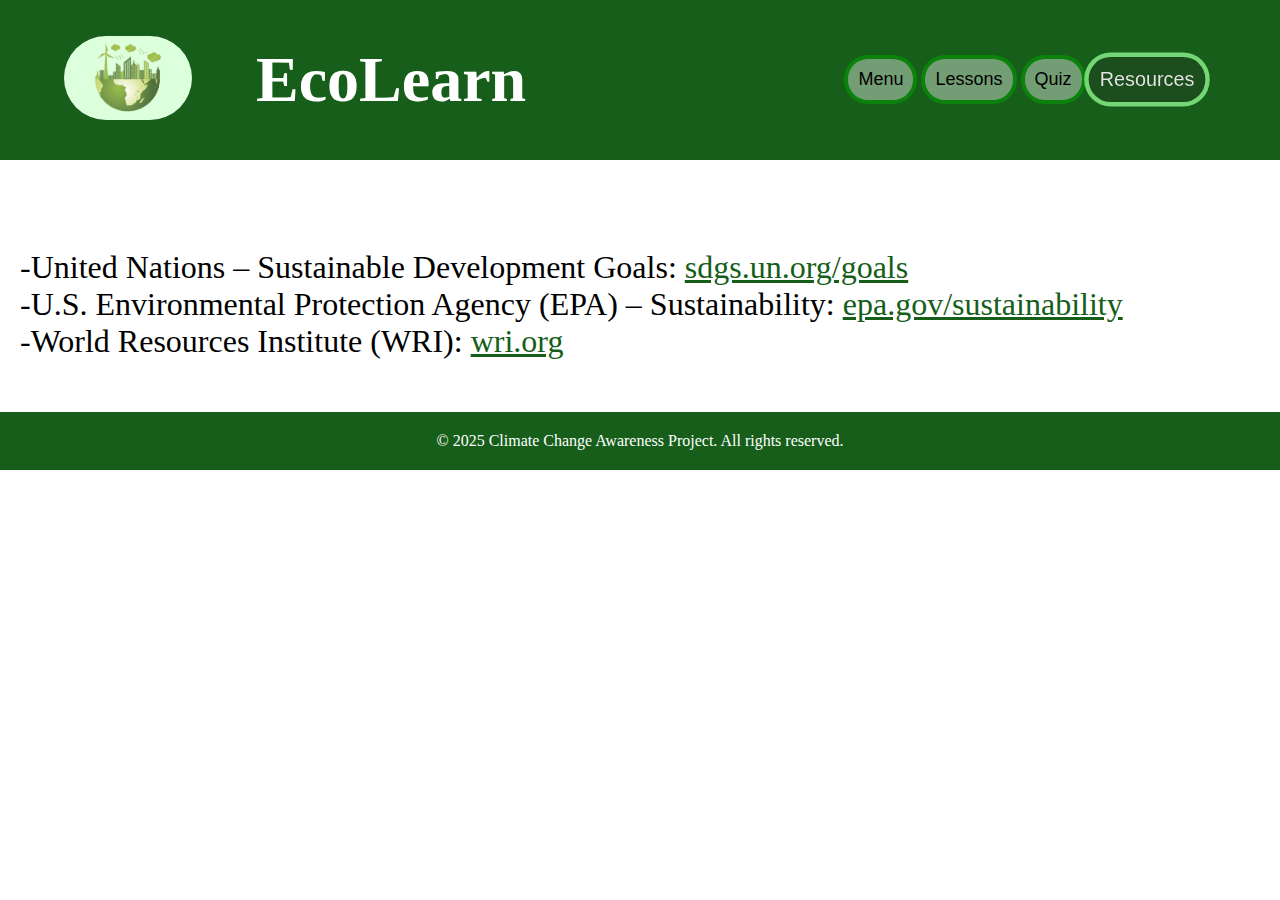
<file: WPR_GroupProject/Resources.html>
<!DOCTYPE html>
<html lang="en">
<head>
    <meta charset="UTF-8">
    <meta name="viewport" content="width=device-width, initial-scale=1.0">
    <title>EcoLearn - Resources</title>
    <link rel="stylesheet" href="style.css">
    <meta name="viewport" content="width=device-width, initial-scale=1.0">
</head>
<body>
    <div class="container">
        <header>
            <article class="header">
                <section id="logo">
                    <img class="logo" src="Images/HalfEarthHalfCity-removebg-preview.png" alt="Website Logo">
                </section>
                <section id="title">
                    <h1>EcoLearn</h1>
                </section>
                <section id="nav">
                    <button onclick="window.location.href='./Menu.html'" class="button">Menu</button>
                    <button onclick="window.location.href='./Lessons.html'" class="button">Lessons</button>
                    <button onclick="window.location.href='./Quiz.html'" class="button">Quiz</button>
                    <button onclick="window.location.href='./Resources.html'" class="button-selected" disabled>Resources</button>
                </section>
            </article>
        </header>

        <main>
            <div>
                <p>
                    <br>-United Nations – Sustainable Development Goals: <a href="https://sdgs.un.org/goals">sdgs.un.org/goals</a>
                    <br>-U.S. Environmental Protection Agency (EPA) – Sustainability: <a href="https://www.epa.gov/sustainability">epa.gov/sustainability</a>
                    <br>-World Resources Institute (WRI): <a href="https://wri.org">wri.org</a>
                </p>
            </div>
        </main>

        <footer class="footer">
            &copy; 2025 Climate Change Awareness Project. All rights reserved.
        </footer>
    </div>
</body>
</html>
</file>
<file: style.css>
html, body
{
    margin: 0;
    padding: 0;
    height: auto;
    font-family: 'Times New Roman', Times, serif;
}

a {
    text-decoration: underline;
    color: rgb(22, 94, 25);
}

main div h1 {
    font-size: 2.5vw;
    padding: 20px;
}

main div p{
    font-size: 1.5vw;
    padding: 20px;
}

ul {
    list-style-type: none;
    padding: 0;
}

.quiz-form {
    gap: 12px;
    padding: 20px;
    font-size: 2em;
}

.container {
    display: grid;
    left: 0px;
    grid-template-areas:
    'header'
    'main'
    'main'
    'footer';
}

.container-lessons {
    display: grid;
    left: 0px;
    grid-template-areas:
    'header header header header header'
    'sidebar main main main main'
    'sidebar main main main main'
    'footer footer footer footer footer';
}

.container-lessons .main-lessons {
    grid-area: main;
    padding: 10px;
    text-align: center;
    font-size: 10vw;
    z-index: 1;
    text-align: left;
    font-size: x-large;
    z-index: 2;
    max-width: auto;
}

.container-lessons .sidebar-lessons {
    grid-area: sidebar;
    padding: 10px;
    background-color: rgb(220, 255, 220);
    width: 200px;
}

.container-lessons .sidebar-lessons ul {
    padding: 20px;
}

.container-lessons .sidebar-lessons ul li {
    padding: 10px 0;
}

.logo {
    width: 45%;
    background-color: rgb(220, 255, 220);
    padding-left: 25px;
    padding-right: 25px;
    border-radius:50px;
    min-width: 40px;
    min-height: 40px;
    margin-right: 20px;
}

.dropdown {
    position: absolute;
    display: inline-block;
    right: 0px;
    top: 48px;
}

.dropbtn {
    font-family: inherit;
    font-size: 1.5em;
    background-color: #4CAF50;
    color: white;
    width: 140px;
    min-width: 120px;
    padding: 10px 20px;
    border: none;
    cursor: pointer;
    float: right;
    margin-left: auto;
    position: absolute;
    bottom: 0;
    right: 0;
    border-bottom-left-radius: 20px;
}

.dropdown-content {
  display: none;
  position: absolute;
  top: 100%;
  right: 0px;
  background-color: #f9f9f988;
  backdrop-filter: blur(5px);
  min-width: 120px;
  box-shadow: 0px 8px 16px rgba(0, 0, 0, 0.2);
  z-index: 1;
  border-top-left-radius: 20px;
  border-bottom-left-radius: 20px;
}

.dropdown-content a {
  color: black;
  padding: 12px 12px;
  text-decoration: none;
  display: block;
}

.dropdown-content a:hover {
  background-color: #f1f1f1;
}

.dropdown:hover .dropdown-content, .dropdown-content:hover, .dropdown:hover .dropdown-content {
  display: block;
}

.dropdown:hover .dropbtn {
  background-color: #3e8e41;
}

.header {
    grid-area: header;
    width: auto;
    display: grid;
    grid-template-columns: repeat(7, 1fr);
    grid-template-rows: repeat(3, auto);
    background-color: rgb(22, 94, 25);
    color: white;
    text-align: center;
}  


.header #nav {
    align-content: right;
    grid-column-start: 4;
    grid-column-end: 8;
    grid-row-start: 1;
    grid-row-end: 4;
    border-radius: 100px;
    margin-top: auto;
    margin-bottom: auto;
}

.header #logo {
    grid-column-start: 1;
    grid-column-end: 2;
    grid-row-start: 1;
    grid-row-end: 2;
    margin-top: auto;
    margin-bottom: auto;
}

.header #title {
    grid-column-start: 2;
    grid-column-end: 4;
    grid-row-start: 1;
    grid-row-end: 2;
    text-align: left;
    font-size: 3vw;
    color: white;
    margin-top: auto;
    margin-bottom: auto;
}

.button {
    padding: 10px;
    border-radius: 24px;
    border: 4px solid RGBA(0, 128, 0, 0.9);
    background-color: RGBA(255, 255, 255, 0.4);
    font-size: large;
    color: black;
    transition: all 0.5s ease;
    margin-left: 5px;
    margin-right: 5px;
    margin-bottom: 10px;
    font-family: inherit;
    cursor: pointer;
}

.button:hover {
    transform: scale(1.1);
    transition: all 0.5s ease;
    background-color: rgba(22, 94, 25, 0.8);
    color: white;
}


.button-selected {
    padding: 10px;
    border-radius: 24px;
    transform: scale(1.1);
    border: 4px solid RGBA(128, 0, 128, 0.9);
    font-size: large;
    color: black;
    filter: invert(0.9);
    margin-left: 5px;
    margin-right: 5px;
    font-family: inherit;
    margin-bottom: 10px;
}

 header  ul {
    list-style-type: none;
    padding: 5px;
    margin: 5px;
}

  header li {
    display: inline;
    margin-right: 5px;
}

.main {
    grid-area: main;
    display: grid;
    grid-template-columns: repeat(8, 1fr);
    grid-template-rows: repeat(7, minmax(50px, auto));
    padding: 10px;
    text-align: center;
    font-size: 10vw;
}

.main #image {
    grid-column-start: 1;
    grid-column-end: 9;
    grid-row-start: 1;
    grid-row-end: 8;
}

.main #content {
    grid-column-start: 5;
    grid-column-end: 7;
    grid-row-start: 3;
    grid-row-end: 4;
    z-index: 1;
    text-align: left;
    font-size: x-large;
    color: white;
    text-shadow:
        -1px -1px 0 black,
        1px -1px 0 black,
        -1px  1px 0 black,
        1px  1px 0 black;
}

.footer {
    width: auto;
    grid-area: footer;
    background: rgb(22, 94, 25);
    text-align: center;
    padding: 20px;
    color: white;
    left: 0px;
    bottom: 0px;
}

#image img {
    width: 100%;
    height: auto;
    border-radius: 10px;
    z-index: 1;
}

.quiz-form {
            font-size: 1.5em;
            padding: 20px;
        }

.quiz-form input[type="text"] {
            width: 100%;
            font-size: 1.2em;
            margin-top: 5px;
            margin-bottom: 15px;
        }

.quiz-form input[type="submit"] {
            font-size: 1.3em;
            padding: 10px 20px;
            cursor: pointer;
        }
    
.contact-container {
      background-color: #f9f9f9; 
      max-width: 600px;           
      height: 600px;             
      margin: 40px auto;          
      padding: 20px;
      border-radius: 8px;
      box-shadow: 0 2px 6px rgba(0,0,0,0.1);
      display: flex;
      flex-direction: column;
      justify-content: center;     
    }

.contact-container h1 {
      text-align: center;
      margin-bottom: 20px;
      font-size: 2em;
    }

.contact-form input, .contact-form textarea {
      width: 100%;
      font-size: 1.2em;
      padding: 10px;
      margin-bottom: 15px;
      border: 1px solid #ccc;
      border-radius: 4px;
    }

.contact-form input[type="submit"] {
      cursor: pointer;
      background-color: #16601a;
      color: white;
      border: none;
      transition: transform 0.2s, background-color 0.2s;
    }

.contact-form input[type="submit"]:hover {
      background-color: rgba(22, 94, 25, 0.8);
      transform: scale(1.05);
    }


.about-block {
        background-color: white;
        max-width: 900px;
        margin: 40px auto;
        padding: 30px;
        border-radius: 10px;
        box-shadow: 0 6px 15px rgba(0,0,0,0.1);
        display: grid;
        grid-template-columns: 1fr;
        gap: 20px;
    }

.about-block img {
        width: 100%;
        border-radius: 10px;
        transition: transform 0.3s, box-shadow 0.3s;
    }

 .about-block img:hover {
        transform: scale(1.05);
        box-shadow: 0 10px 20px rgba(0,0,0,0.2);
    }

.about-text h2 {
        color: #16601a;
        margin-bottom: 15px;
    }

.about-text p, .about-text ul {
        font-size: 1.2em;
        line-height: 1.6;
    }

.about-text ul {
        margin-left: 20px;
    }

@media(min-width: 768px) {
    .about-block {
        grid-template-columns: 1fr 1fr;
        align-items: center;
    }
    .about-block:nth-child(even) {
        direction: rtl;
    }
    .about-block:nth-child(even) .about-text {
        direction: ltr;
    }
    }

.dropdown-lessons {
  position: relative;
  display: inline-block;
}

.dropbtn-lessons {
  font-size: 16px;
  border: none;
  cursor: pointer;
}

.dropdown-content-lessons {
  display: none;
  position: absolute;
  min-width: 160px;
  box-shadow: 0px 8px 16px rgba(0, 0, 0, 0.2);
  z-index: 1;
  border-bottom-left-radius: 15px;
  border-bottom-right-radius: 15px;
}

.dropdown-content-lessons a {
  color: white;
  background-color: rgb(22, 94, 25);
  padding: 8px 8px;
  text-decoration: none;
  backdrop-filter: Blur(5px);
  display: block;
  border-radius: 20px;
}

.dropdown-content-lessons a:hover {
  background-color: #f1f1f188;
  color: black;
  transition: 0.1s;
  border-radius: 20px;
}

.dropdown-lessons:hover .dropdown-content-lessons {
  display: block;
}

.dropdown-lessons:hover .dropbtn-lessons {
  background-color: #3e8e41;
  border-radius: 20px;
}

@media screen and (max-width: 1100px) {
  .container, .container-lessons, .main, .main #content, .main-lessons {
    display: block;
    width: auto;
    height: auto;
    color: black;
    text-shadow: none;
  }
  #nav {
    display: none;
  }

  .dropdown {
    display: block;
  }

  .sidebar-lessons {
    max-width: none;
    min-width: 100%;
}

}
@media screen and (min-width: 1100px) {
  .dropdown {
    display: none;
  }
}
</file>
<file: stylelessons.css>
html, body
{
    margin: 0;
    padding: 0;
    height: auto;
}

a {
    text-decoration: none;
    color: rgb(22, 94, 25);
}

div div h2 {
    font-size: 2.5em;
    padding: 20px;
}

div div p {
    font-size: 1em;
}

.button {
    padding: 10px;
    border-radius: 24px;
    border: 4px solid RGBA(0, 128, 0, 0.9);
    background-color: RGBA(255, 255, 255, 0.4);
    font-size: large;
    color: black;
    transition: all 0.5s ease;
    margin-left: 5px;
    margin-right: 5px;
    margin-bottom: 10px;
}

.button:hover {
    transform: scale(1.1);
    transition: all 0.5s ease;
    background-color: rgba(22, 94, 25, 0.8);
    color: white;
}

.button-selected {
    padding: 10px;
    transform: scale(1.1);
    border-radius: 24px;
    border: 4px solid RGBA(128, 0, 128, 0.9);
    font-size: large;
    color: black;
    filter: invert(0.9);
    margin-left: 5px;
    margin-right: 5px;
}

#nav  ul {
    list-style-type: none;
    padding: 0;
    margin: 0;
}

#nav  li {
    display: inline;
    margin-right: 5px;
}

.container {
    display: grid;
    left: 0px;
    grid-template-areas:
    'header header header header header'
    'sidebar main main main main'
    'sidebar main main main main'
    'footer footer footer footer footer';
    grid-template-rows: auto 1fr auto;
    grid-template-columns: 200px 1fr 1fr;
      gap: 10px;
}

.logo {
    width: 50%;
    height: width;
    background-color: rgb(220, 255, 220);
    border-radius:50px;
}

.header {
    grid-area: header;
    width: auto;
    display: grid;
    grid-template-columns: repeat(7, 1fr);
    grid-template-rows: repeat(3, auto);
    background-color: rgb(22, 94, 25);
    color: white;
    text-align: center;
}  


.header #nav {
    align-content: right;
    grid-column-start: 4;
    grid-column-end: 8;
    grid-row-start: 1;
    grid-row-end: 4;
    border-radius: 100px;
    margin-top: auto;
    margin-bottom: auto;
}

.header #logo {
    grid-column-start: 1;
    grid-column-end: 2;
    grid-row-start: 1;
    grid-row-end: 2;
    margin-top: auto;
    margin-bottom: auto;
}

.header #title {
    grid-column-start: 2;
    grid-column-end: 4;
    grid-row-start: 1;
    grid-row-end: 2;
    text-align: left;
    font-size: xx-large;
    color: white;
    margin-top: auto;
    margin-bottom: auto;
}

.container .main {
    grid-area: main;
    padding: 10px;
    text-align: center;
    font-size: 10vw;
    z-index: 1;
    text-align: left;
    font-size: x-large;
}

.container .sidebar {
    grid-area: sidebar;
    padding: 10px;
    background-color: rgb(220, 255, 220);
}

.container .footer {
    width: auto;
    grid-area: footer;
    background: rgb(22, 94, 25);
    text-align: center;
    padding: 20px;
    color: white;
    left: 0px;
}

#image img {
    width: 100%;
    height: auto;
    border-radius: 10px;
    z-index: 1;
}

@media screen and (max-width: 1025px) { /*1020 is the exact moment it peeks over, 5px for safety*/
  .container, .main {
    display: block;
    width: auto;
    height: auto;
    text-shadow: none;
  }

}
</file>
<file: WPR_GroupProject/stylelessons.css>
html, body
{
    margin: 0;
    padding: 0;
    height: auto;
}

a {
    text-decoration: none;
    color: rgb(22, 94, 25);
}

div div h2 {
    font-size: 2.5em;
    padding: 20px;
}

div div p {
    font-size: 1em;
}

.button {
    padding: 10px;
    border-radius: 24px;
    border: 4px solid RGBA(0, 128, 0, 0.9);
    background-color: RGBA(255, 255, 255, 0.4);
    font-size: large;
    color: black;
    transition: all 0.5s ease;
}

.button:hover {
    transform: scale(1.1);
    transition: all 0.5s ease;
}

.button-selected {
    padding: 10px;
    transform: scale(1.1);
    border-radius: 24px;
    border: 4px solid RGBA(128, 0, 128, 0.9);
    font-size: large;
    color: black;
    filter: invert(0.9);
}


.container {
    display: grid;
    left: 0px;
    grid-template-areas:
    'header header header header header'
    'sidebar main main main main'
    'sidebar main main main main'
    'footer footer footer footer footer';
    grid-template-rows: auto 1fr auto;
    grid-template-columns: 200px 1fr 1fr;
      gap: 10px;
}

.logo {
    width: 50%;
    height: width;
    background-color: rgb(220, 255, 220);
    border-radius:50px;
}

.header {
    grid-area: header;
    width: auto;
    display: grid;
    grid-template-columns: repeat(5, 1fr);
    grid-template-rows: repeat(3, auto);
    background-color: rgb(22, 94, 25);
    color: white;
    text-align: center;
}  


.header #nav {
    align-content: right;
    grid-column-start: 4;
    grid-column-end: 6;
    grid-row-start: 1;
    grid-row-end: 4;
    border-radius: 100px;
    margin-top: auto;
    margin-bottom: auto;
}

.header #logo {
    grid-column-start: 1;
    grid-column-end: 2;
    grid-row-start: 1;
    grid-row-end: 2;
    margin-top: auto;
    margin-bottom: auto;
}

.header #title {
    grid-column-start: 2;
    grid-column-end: 4;
    grid-row-start: 1;
    grid-row-end: 2;
    text-align: left;
    font-size: xx-large;
    color: white;
    margin-top: auto;
    margin-bottom: auto;
}

.container .main {
    grid-area: main;
    padding: 10px;
    text-align: center;
    font-size: 10vw;
    z-index: 1;
    text-align: left;
    font-size: x-large;
}

.container .sidebar {
    grid-area: sidebar;
    padding: 10px;
    background-color: rgb(220, 255, 220);
}

.container .footer {
    width: auto;
    grid-area: footer;
    background: rgb(22, 94, 25);
    text-align: center;
    padding: 20px;
    color: white;
    left: 0px;
}

#image img {
    width: 100%;
    height: auto;
    border-radius: 10px;
    z-index: 1;
}

@media screen and (max-width: 1025px) { /*1020 is the exact moment it peeks over, 5px for safety*/
  .container, .main {
    display: block;
    width: auto;
    height: auto;
    text-shadow: none;
  }
}
</file>
<file: WPR_GroupProject/style.css>
html, body
{
    margin: 0;
    padding: 0;
    height: auto;
}

a {
    text-decoration: underline;
    color: rgb(22, 94, 25);
}

main div h1 {
    font-size: 3em;
    padding: 20px;
}

main div p{
    font-size: 2em;
    padding: 20px;
}

.quiz-form {
    gap: 12px;
    padding: 20px;
    font-size: 2em;
}

.container {
    display: grid;
    left: 0px;
    grid-template-areas:
    'header'
    'main'
    'main'
    'footer';
}

.logo {
    width: 50%;
    height: width;
    background-color: rgb(220, 255, 220);
    border-radius:50px;
}

.header {
    grid-area: header;
    width: auto;
    display: grid;
    grid-template-columns: repeat(5, 1fr);
    grid-template-rows: repeat(3, auto);
    background-color: rgb(22, 94, 25);
    color: white;
    text-align: center;
}  


.header #nav {
    align-content: right;
    grid-column-start: 4;
    grid-column-end: 6;
    grid-row-start: 1;
    grid-row-end: 4;
    border-radius: 100px;
    margin-top: auto;
    margin-bottom: auto;
}

.header #logo {
    grid-column-start: 1;
    grid-column-end: 2;
    grid-row-start: 1;
    grid-row-end: 2;
    margin-top: auto;
    margin-bottom: auto;
}

.header #title {
    grid-column-start: 2;
    grid-column-end: 4;
    grid-row-start: 1;
    grid-row-end: 2;
    text-align: left;
    font-size: xx-large;
    color: white;
    margin-top: auto;
    margin-bottom: auto;
}

.button {
    padding: 10px;
    border-radius: 24px;
    border: 4px solid RGBA(0, 128, 0, 0.9);
    background-color: RGBA(255, 255, 255, 0.4);
    font-size: large;
    color: black;
    transition: all 0.5s ease;
}

.button:hover {
    transform: scale(1.1);
    transition: all 0.5s ease;
}

.button-selected {
    padding: 10px;
    border-radius: 24px;
    transform: scale(1.1);
    border: 4px solid RGBA(128, 0, 128, 0.9);
    font-size: large;
    color: black;
    filter: invert(0.9);
}

.main {
    grid-area: main;
    display: grid;
    grid-template-columns: repeat(8, 1fr);
    grid-template-rows: repeat(7, minmax(50px, auto));
    padding: 10px;
    text-align: center;
    font-size: 10vw;
}

.main #image {
    grid-column-start: 1;
    grid-column-end: 9;
    grid-row-start: 1;
    grid-row-end: 8;
}

.main #content {
    grid-column-start: 5;
    grid-column-end: 7;
    grid-row-start: 3;
    grid-row-end: 4;
    z-index: 1;
    text-align: left;
    font-size: x-large;
    color: white;
    text-shadow:
        -1px -1px 0 black,
        1px -1px 0 black,
        -1px  1px 0 black,
        1px  1px 0 black;
}

.footer {
    width: auto;
    grid-area: footer;
    background: rgb(22, 94, 25);
    text-align: center;
    padding: 20px;
    color: white;
    left: 0px;
    bottom: 0px;
}

#image img {
    width: 100%;
    height: auto;
    border-radius: 10px;
    z-index: 1;
}

@media screen and (max-width: 1025px) { /*1020 is the exact moment it peeks over, 5px for safety*/
  .container, .main, .main #content {
    display: block;
    width: auto;
    height: auto;
    color: black;
    text-shadow: none;
  }
}
</file>
